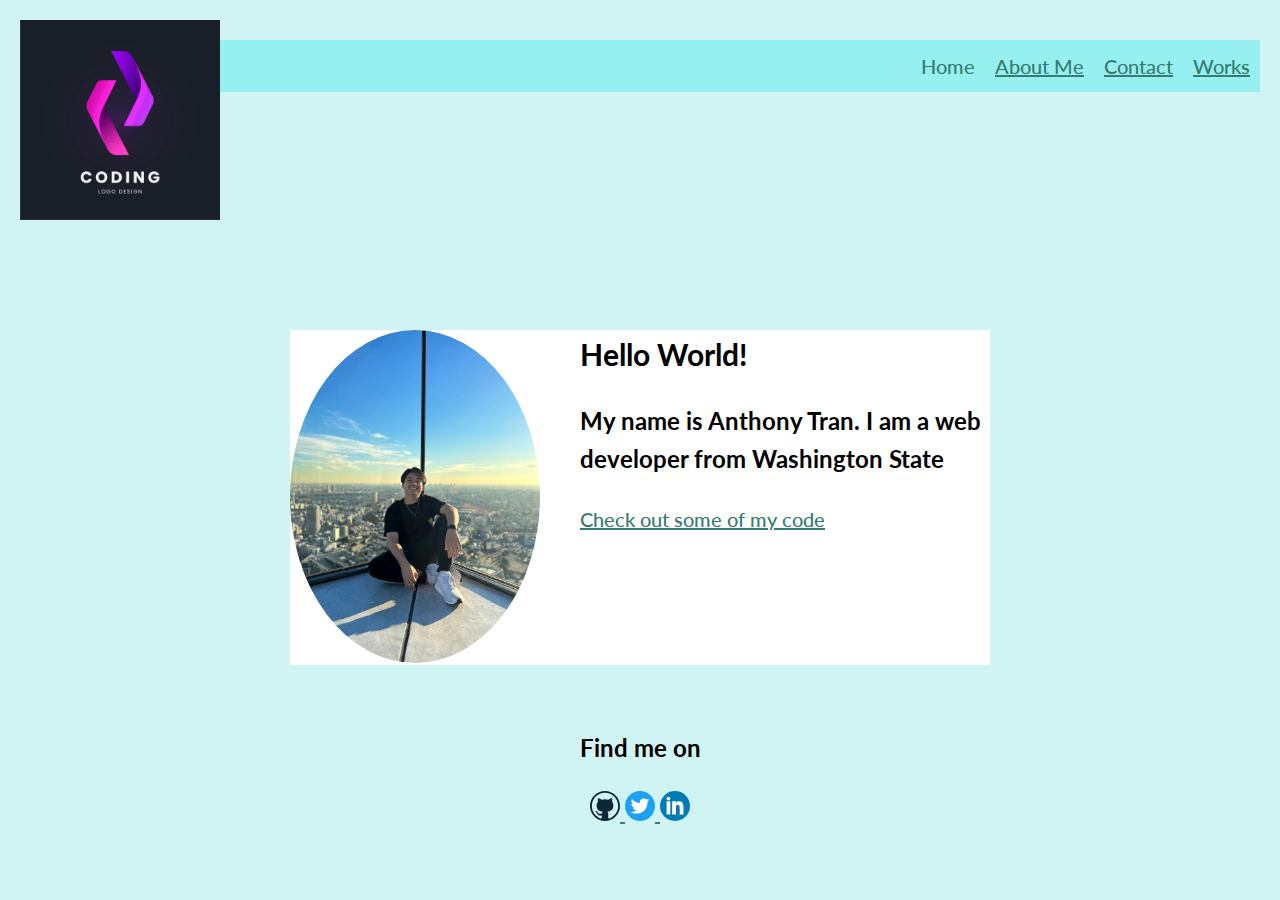
<file: index.html>
<!DOCTYPE html>
<html lang="en">
  <head>
    <meta charset="UTF-8" />
    <meta name="viewport" content="width=device-width, initial-scale=1.0" />
    <title>Anthony Tran - Home Page</title>
    <link rel="shortcut icon" href="./img/wikipedia.ico" type="image/x-icon" />
    <link rel="stylesheet" type="text/css" href="css/normalize.css" />

    <link rel="preconnect" href="https://fonts.googleapis.com" />
    <link rel="preconnect" href="https://fonts.gstatic.com" crossorigin />
    <link
      href="https://fonts.googleapis.com/css2?family=Lato:wght@400;700&display=swap"
      rel="stylesheet"
    />
    <meta name="viewport" content="width=device-width, initial-scale=1" />
    <link rel="stylesheet" type="text/css" href="css/styles.css" />
    <!-- <link rel="stylesheet" type="text/css" href="css/styles.production.css" /> -->
  </head>
  <body class="page_body">
    <header class="page-header">
      <!--Add your Logo here-->
      <img
        src="./img/portfolio-logo.jpg"
        alt="temp logo for header of web page"
        class="page-header__item"
      />
      <nav class="main-navigation page-header__item">
        <ul role="menubar" class="navigation-list">
          <li role="presentation">
            <a
              href="index.html"
              role="menuitem"
              class="navigation-list__item navigation-list__item--active"
              >Home</a
            >
          </li>
          <li role="presentation">
            <a href="about.html" role="menuitem" class="navigation-list__item"
              >About Me</a
            >
          </li>
          <li role="presentation">
            <a href="contact.html" role="menuitem" class="navigation-list__item"
              >Contact</a
            >
          </li>
          <li role="presentation">
            <a href="work.html" role="menuitem" class="navigation-list__item"
              >Works</a
            >
          </li>
        </ul>
      </nav>
    </header>

    <main>
      <div class="profile">
        <!--Add your Portrait image here-->
        <img
          src="./img/portrait.jpg"
          class="profile__portrait"
          alt="portrait for Anthony Tran"
        />
        <h1>Hello World!</h1>
        <p>
          <!-- Bio -->
          My name is Anthony Tran. I am a <span>web</span> developer from
          Washington State
        </p>
        <a href="#">Check out some of my code</a>
      </div>
      <!-- <script src="js/tota11y.min.js"></script> -->
    </main>

    <!-- Footer with links to social media-->
    <footer class="page-footer">
      <p>Find me on</p>
      <div class="social-media">
        <a href="https://github.com/AnthonyTran1" target="_blank">
          <!-- Github logo -->
          <img src="./img/github.svg" alt="Github" />
        </a>
        <a href="https://www.twitter.com/" target="_blank">
          <!-- Twitter logo -->
          <img src="./img/twitter.svg" alt="Twitter" />
        </a>
        <a href="https://www.linkedin.com/in/anthonytran2021/" target="_blank">
          <!-- LinkedIn logo -->
          <img src="./img/linkedin.svg" alt="LinkedIn" />
        </a>
      </div>
    </footer>
  </body>
</html>
</file>
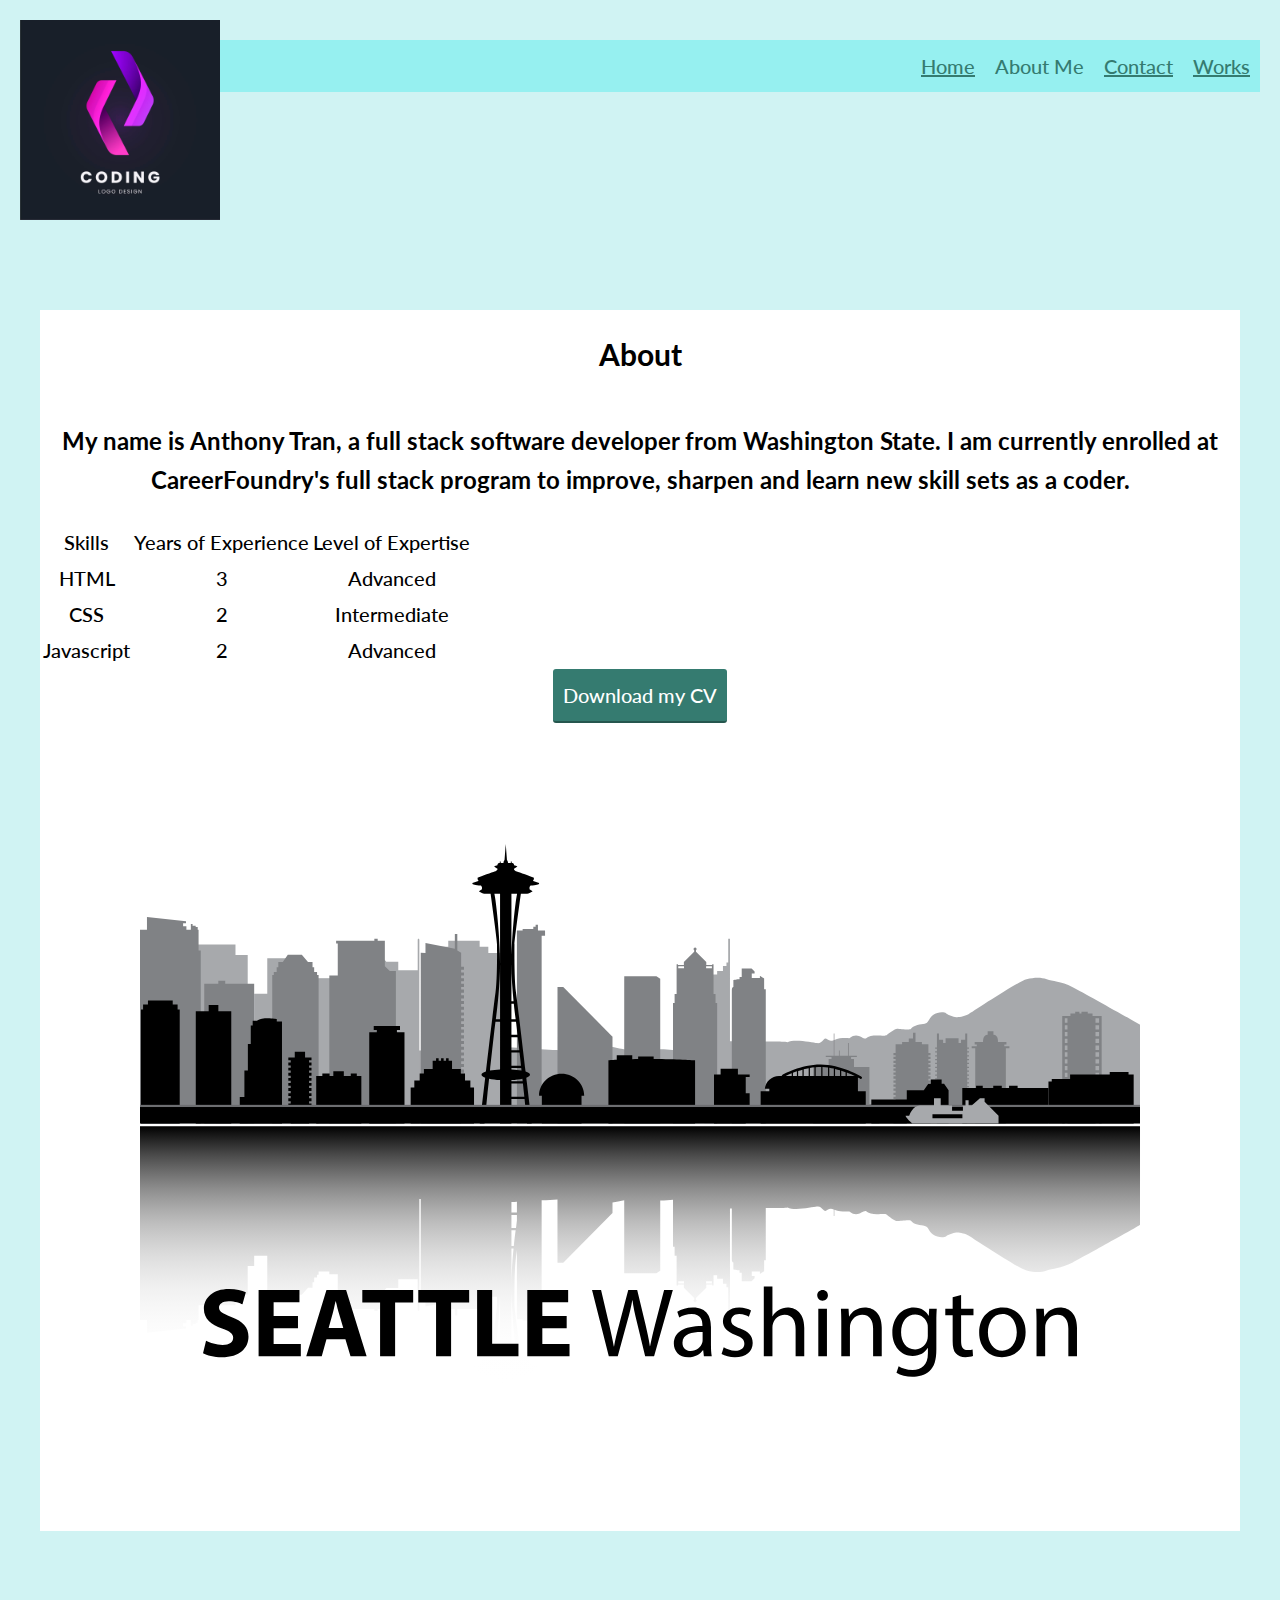
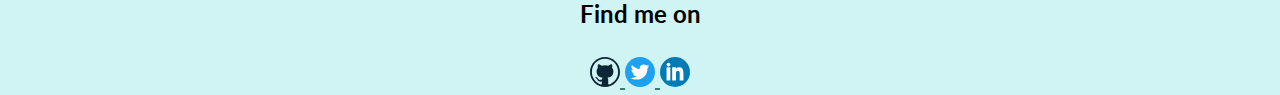
<file: about.html>
<!DOCTYPE html>
<html lang="en">
  <head>
    <meta charset="UTF-8" />
    <meta name="viewport" content="width=device-width, initial-scale=1.0" />
    <title>Anthony Tran - About Me</title>
    <link rel="shortcut icon" href="./img/wikipedia.ico" type="image/x-icon" />
    <link rel="stylesheet" type="text/css" href="css/normalize.css" />
    <link rel="preconnect" href="https://fonts.googleapis.com" />
    <link rel="preconnect" href="https://fonts.gstatic.com" crossorigin />
    <link
      href="https://fonts.googleapis.com/css2?family=Lato:wght@400;700&display=swap"
      rel="stylesheet"
    />
    <meta name="viewport" content="width=device-width, initial-scale=1" />
    <link rel="stylesheet" type="text/css" href="css/styles.css" />
    <!-- <link rel="stylesheet" type="text/css" href="css/styles.production.css" /> -->
  </head>
  <body class="page_body">
    <header class="page-header">
      <!--Add your Logo here-->
      <img
        src="./img/portfolio-logo.jpg"
        alt="temp logo for header of web page"
        class="page-header__item"
      />
      <nav class="main-navigation page-header__item">
        <ul role="menubar" class="navigation-list">
          <li role="presentation">
            <a href="index.html" role="menuitem" class="navigation-list__item"
              >Home</a
            >
          </li>
          <li role="presentation">
            <a
              href="about.html"
              role="menuitem"
              class="navigation-list__item navigation-list__item--active"
              >About Me</a
            >
          </li>
          <li role="presentation">
            <a href="contact.html" role="menuitem" class="navigation-list__item"
              >Contact</a
            >
          </li>
          <li role="presentation">
            <a href="work.html" role="menuitem" class="navigation-list__item"
              >Works</a
            >
          </li>
        </ul>
      </nav>
    </header>

    <main>
      <div class="about-page">
        <h1>About</h1>
        <p>
          My name is Anthony Tran, a full stack software developer from
          Washington State. I am currently enrolled at CareerFoundry's full
          stack program to improve, sharpen and learn new skill sets as a coder.
        </p>
        <div>
          <table>
            <thead>
              <tr>
                <td>Skills</td>
                <td>Years of Experience</td>
                <td>Level of Expertise</td>
              </tr>
            </thead>

            <tbody>
              <tr>
                <td>HTML</td>
                <td>3</td>
                <td>Advanced</td>
              </tr>

              <tr>
                <td>CSS</td>
                <td>2</td>
                <td>Intermediate</td>
              </tr>

              <tr>
                <td>Javascript</td>
                <td>2</td>
                <td>Advanced</td>
              </tr>
            </tbody>
          </table>
        </div>
        <div>
          <a href="#" class="button" download>Download my CV</a>
          <!-- svg located under this comment -->

          <!-- <?xml version="1.0" encoding="utf-8"?>  -->
          <!-- Generator: Adobe Illustrator 27.5.0, SVG Export Plug-In . SVG Version: 6.00 Build 0)  -->
          <svg
            version="1.1"
            id="Layer_1"
            xmlns="http://www.w3.org/2000/svg"
            xmlns:xlink="http://www.w3.org/1999/xlink"
            x="0px"
            y="0px"
            viewBox="0 300 1200 800"
            style="enable-background: new 0 0 500 500"
            xml:space="preserve"
          >
            <g>
              <lineargradient
                id="SVGID_1_"
                gradientUnits="userSpaceOnUse"
                x1="600"
                y1="964.9369"
                x2="600"
                y2="703.2198"
              >
                <stop offset="0" style="stop-color: #ffffff; stop-opacity: 0" />
                <stop
                  offset="0.1205"
                  style="stop-color: #fbfbfb; stop-opacity: 0.1205"
                />
                <stop
                  offset="0.2454"
                  style="stop-color: #eeeeee; stop-opacity: 0.2454"
                />
                <stop
                  offset="0.3724"
                  style="stop-color: #dadada; stop-opacity: 0.3724"
                />
                <stop
                  offset="0.5008"
                  style="stop-color: #bcbcbc; stop-opacity: 0.5008"
                />
                <stop
                  offset="0.6304"
                  style="stop-color: #979797; stop-opacity: 0.6304"
                />
                <stop
                  offset="0.761"
                  style="stop-color: #696969; stop-opacity: 0.761"
                />
                <stop
                  offset="0.8898"
                  style="stop-color: #343434; stop-opacity: 0.8898"
                />
                <stop offset="1" style="stop-color: #000000" />
              </lineargradient>
              <path
                style="fill: url(#SVGID_1_)"
                d="M1093.665,703.22h-31.994h-2.576h-3.606h-28.023h-2.653h-2.576h-13.767h-42.624h-7.305
		h-23.294h-8.026h-4.927h-25.363h-6.387h-2.164h-16.057h-5.542h-11.163h-2.164h-14.116h-8.015h-1.907h-3.286h-0.381h-52.544h-47.427
		h-5.116h-14.923H691.83h-1.86h-12.821h-3.143h-9.679h-9.251h-22.072h-12.778h-36.008h-11.719h-4.068h-26.904h-24.044h-15.725
		h-0.111h-9.938h-4.738h-10.051h-16.255h-16.15h-4.739h-5.746h-12.904h-33.873h-6.514h-1.394h-8.677h-6.185h-8.609h-26.626h-7.909
		h-5.352h-24.289h-2.379h-10.715h-2.39h-7.129h-3.574h-12.057h-2.708h-8.763h-1.624h-8.117h-4.977h-13.094h-6.463h-7.929h-8.516
		h-15.727h-11.282h-3.503h-4.972H139.72h-38.759H100v2.165v14.269v2.165v175.206h6.96v12.759l39.052-4.35v-2.03h-2.9v-3.093h3.287
		v-3.287h4.447v5.607h1.74v-1.74h3.093v-1.16h2.03v-2.707h0.87v-14.767h36.904V871.59h12.227v-28.567h6.463v-10.192h13.094v35.568
		h18.153l2.381,3.472h14.012l6.182-7.212h4.533v-5.357h1.649v-4.739h2.884v-2.885h1.545v-3.198h10.715v2.785h8.448v31.938h-1.649
		v2.679h38.223v2.163h3.348v-2.163h7.161v-19.138c1.194-1.082,1.605-1.845,1.605-1.845h11.809v-8.553h19.439v30.37
		c0,0.622,0.367,1.126,0.821,1.126s0.821-0.503,0.821-1.126v-30.37h0v-80.233c0.484,0.009,0.947,0.005,1.394-0.007v97.727
		l4.739-0.103v9.891l19.266-3.752h3.517v6.089h6.58v6.626h2.473v-6.626h22.343v-6.089h8.669v-6.089h8.729
		c-0.002,4.248-0.031,7.389-0.031,8.489c0,3.98-6.417,50.606-6.417,50.606s-1.207,0-4.921,0c-3.714,0-6.779,2.63-6.779,2.63
		l3.064,1.879v2.066c0,0-0.334,0.977-1.115,1.766c-5.664,0-8.45,1.334-8.45,1.71c0,0.376,0,0.657,0,0.657l5.896,1.973v1.174
		l-0.696,0.517v1.738c0,0,11.669,4.493,15.755,5.745c4.086,1.252,4.21,2.63,4.148,3.193c-1.796,0.939-3.374,2.379-3.374,2.379
		s2.693,1.127,3.25,1.127c0,2.348,2.414,2.16,2.414,2.16v1.351h0.882v-1.351c0,0,1.718,0,2.786,0c0,0.539,0.055,0.979,0.141,1.351
		h4.269c0.086-0.372,0.141-0.812,0.141-1.351c1.067,0,2.786,0,2.786,0v1.351h0.882v-1.351c0,0,2.414,0.188,2.414-2.16
		c0.557,0,3.25-1.127,3.25-1.127s-1.578-1.44-3.374-2.379c-0.062-0.564,0.062-1.941,4.148-3.193
		c4.086-1.252,15.755-5.745,15.755-5.745v-1.738l-0.696-0.517v-1.174l5.896-1.973c0,0,0-0.282,0-0.657c0-0.376-2.786-1.71-8.45-1.71
		c-0.781-0.789-1.114-1.766-1.114-1.766v-2.066l3.064-1.879c0,0-3.064-2.63-6.779-2.63c-3.714,0-4.922,0-4.922,0
		s-6.417-46.626-6.417-50.606c0-3.98-0.379-34.685,1.517-48.142c0.225-1.599,0.549-4.073,0.942-7.174v69.341h5.718v1.468h10.663
		v2.125h2.318v2.125h2.318v-4.25v-1.468h3.709h3.4v-5.254h-3.4V777.303c5.862-0.349,11.27-0.659,15.835-0.893v58.4v4.917h5.77
		l49.247-49.688v-10.455c3.62-0.766,7.64-1.58,11.719-2.293v73.062h32.209l3.799-2.505V777.49c4.475,0.037,8.942-0.417,12.778-0.853
		v47.03h1.605v8.995h2.007v29.831h1.338v-0.936h5.922v3.175l10.304,10.303v1.644l-0.976,0.975l1.873,1.873l1.873-1.873l-0.976-0.975
		v-1.644l10.304-10.303v-3.175h5.922v0.936h1.338V852.18h3.612v3.571h5.809v4.911h3.506v3.571h1.753v23.609h1.753v-23.609v-3.571
		v-4.911v-7.271v-63.046c0.622-0.001,1.243-0.002,1.86-0.005v46.776c0,0,0,2.782,0,4.327c0,1.545,0.464,3.091,1.545,3.091
		c0,3.091,0,6.954,0,6.954s3.709,0.773,6.182,0.773c0,0.773,0,2.318,0,2.318h2.164v8.5h9.839l3.039-3.039v-2.009h-2.833v-4.533
		h8.139v2.369l4.224-2.782v-10.818h1.648v-52.326c8.162,0.115,18.824,0.109,21.765-0.626c6.594,3.709,25.963-0.412,29.26-0.824
		c3.297-0.412,4.121,0.824,7.006,3.709c2.885,2.885,3.709-3.297,9.891-0.824c0.027,0.011,0.051,0.018,0.079,0.028v6.6h0.579v-6.391
		c5.781,2.179,9.448,1.823,15.003,1.823c8.242,6.594,12.775-0.824,16.484-0.412c5.357,5.357,18.545,1.648,20.605,3.297
		c2.06,1.648,8.242,6.594,10.715,6.594c2.473,0,11.951-1.649,13.6-0.412c3.297,4.533,9.891,4.533,14.012,5.357
		c4.121,0.824,3.709,5.357,8.242,8.654c4.533,3.297,11.127,3.297,13.188,1.648c2.061-1.648,7.006-3.297,9.89-3.709
		c2.885-0.412,9.479,1.237,12.363,2.885c2.885,1.649,49.865,32.969,58.107,35.029c8.242,2.061,14.424,2.061,20.193,0
		c5.769-2.061,13.6-1.648,25.963-7.933c12.363-6.285,67.28-37.399,67.28-37.399v-80.306v-2.165v-14.269v-2.165H1093.665z
		 M460.058,932.873h-5.686c1.487-6.114,4.702-34.556,5.502-59.094h0.184V932.873z M477.116,932.873h-5.686v-69.582v-37.9h2.131
		c-1.115,11.159-2.131,24.879-2.131,37.9C471.43,889.469,475.41,925.86,477.116,932.873z M473.803,823.014h-2.373v-15.66h4.234
		C475.164,811.096,474.478,816.544,473.803,823.014z M476.921,797.609c-0.302,2.614-0.522,4.451-0.626,5.179
		c-0.073,0.514-0.179,1.255-0.308,2.19h-4.557v-13.087h5.491V797.609z M476.921,789.515h-5.491v-10.398
		c1.819-0.106,3.651-0.215,5.491-0.324V789.515z M644.041,860.441h-5.797v-2.14h5.797V860.441z M671.91,860.441h-5.797v-2.14h5.797
		V860.441z"
              />
              <g>
                <path
                  class="expand"
                  style="fill: #a7a9ac"
                  d="M1100,700.452v-98.906c0,0-54.916-31.114-67.28-37.399c-12.363-6.285-20.193-5.873-25.963-7.933
			c-5.77-2.06-11.951-2.06-20.193,0c-8.242,2.06-55.222,33.381-58.107,35.029c-2.885,1.648-9.479,3.297-12.363,2.885
			c-2.885-0.412-7.83-2.061-9.891-3.709c-2.061-1.648-8.654-1.648-13.187,1.648c-4.533,3.297-4.121,7.83-8.242,8.654
			c-4.121,0.824-10.715,0.824-14.012,5.357c-1.648,1.236-11.127-0.412-13.6-0.412c-2.473,0-8.654,4.945-10.715,6.594
			c-2.06,1.648-15.248-2.061-20.605,3.297c-3.709,0.412-8.242-7.006-16.484-0.412c-5.77,0-9.479-0.412-15.66,2.061
			c-6.182,2.473-7.006-3.709-9.891-0.824c-2.885,2.885-3.709,4.121-7.006,3.709c-3.297-0.412-22.666-4.533-29.26-0.824
			c-4.945-1.236-31.732-0.412-31.732-0.412s-51.513-2.473-56.459,2.473c-4.945,4.945-12.363,5.048-16.484,6.233
			c-4.121,1.185-21.121-3.658-33.226,0c-12.106,3.657-47.032-6.233-50.998-6.233c-3.966,0-24.572,5.048-27.044,6.233
			c-2.473,1.185-86.543-5.409-100.554-4.585c-14.012,0.824-18.957,8.242-29.26,10.715c-10.303,2.473-8.654-6.491-22.666-6.13
			c-14.012,0.361-44.096,40.747-61.404,39.511c-17.309-1.236-28.435-12.363-40.799-7.418c-12.363,4.945-50.689,30.492-69.234,31.318
			c-18.545,0.826-32.144,9.481-32.144,9.481H1100z"
                />
                <polygon
                  style="fill: #a7a9ac"
                  points="448.327,523.804 439.658,523.804 439.658,517.715 408.263,517.715 408.263,523.804 
			399.594,523.804 399.594,529.893 387.255,529.893 387.255,700.452 460.667,700.452 460.667,529.893 448.327,529.893 		"
                />
                <rect
                  x="265.511"
                  y="555.192"
                  style="fill: #a7a9ac"
                  width="26.188"
                  height="145.26"
                />
                <polygon
                  style="fill: #a7a9ac"
                  points="227.266,570.84 214.172,570.84 214.172,700.452 227.266,700.452 240.36,700.452 
			253.454,700.452 253.454,535.273 227.266,535.273 		"
                />
                <path
                  style="fill: #a7a9ac"
                  d="M346.457,538.773h11.809v8.553h19.439v-30.37c0-0.622,0.367-1.126,0.821-1.126
			c0.454,0,0.821,0.504,0.821,1.126v30.37h0v153.126h-63.359V538.773c0,0,0-1.636,0-9.121
			C341.591,529.652,346.457,538.773,346.457,538.773z"
                />
                <polygon
                  style="fill: #a7a9ac"
                  points="688.217,515.83 688.217,539.439 686.464,539.439 686.464,543.01 682.958,543.01 
			682.958,547.92 677.149,547.92 677.149,551.492 667.899,551.492 664.328,555.192 664.328,700.452 689.97,700.452 689.97,555.192 
			689.97,547.92 689.97,543.01 689.97,539.439 689.97,515.83 		"
                />
                <polygon
                  style="fill: #a7a9ac"
                  points="195.482,532.081 195.482,521.413 155.781,521.413 155.781,532.081 155.781,700.452 
			207.71,700.452 207.71,532.081 		"
                />
                <polygon
                  style="fill: #808285"
                  points="829.416,681.003 829.416,644.027 813.974,644.027 813.974,636.012 811.089,636.012 
			811.089,634.104 816.86,634.104 816.86,632.714 808.747,632.714 808.747,619.982 807.987,619.982 807.987,632.714 
			799.678,632.714 799.678,627.392 798.918,627.392 798.918,632.714 794.356,632.714 794.356,610.578 793.777,610.578 
			793.777,632.714 785.762,632.714 785.762,634.104 791.532,634.104 791.532,636.012 788.647,636.012 788.647,644.027 
			773.205,644.027 773.205,700.452 826.13,700.452 829.416,700.452 839.338,700.452 839.338,681.003 		"
                />
                <polygon
                  class="cloud-front"
                  style="fill: #808285"
                  points="158.578,527.526 158.578,506.647 157.708,506.647 157.708,503.94 155.678,503.94 
			155.678,502.78 152.585,502.78 152.585,501.04 150.845,501.04 150.845,506.647 146.398,506.647 146.398,503.36 143.111,503.36 
			143.111,500.267 146.011,500.267 146.011,498.237 106.96,493.887 106.96,506.647 100,506.647 100,700.452 160.753,700.452 
			160.753,527.526 		"
                />
                <polygon
                  style="fill: #808285"
                  points="185.222,560.649 185.222,557.867 178.319,557.867 178.319,560.649 164.255,560.649 
			164.255,700.452 214.172,700.452 214.172,560.649 		"
                />
                <polygon
                  style="fill: #808285"
                  points="277.06,551.995 277.06,549.11 274.175,549.11 274.175,544.37 272.526,544.37 
			272.526,539.013 267.993,539.013 261.812,531.801 247.8,531.801 242.855,539.013 238.322,539.013 238.322,544.37 236.673,544.37 
			236.673,549.11 233.788,549.11 233.788,551.995 232.243,551.995 232.243,700.452 278.605,700.452 278.605,551.995 		"
                />
                <polygon
                  style="fill: #808285"
                  points="349.797,547.977 344.852,543.134 344.852,517.789 337.691,517.789 337.691,515.626 
			334.343,515.626 334.343,517.789 296.12,517.789 296.12,520.468 297.768,520.468 297.768,552.406 289.32,552.406 289.32,700.452 
			355.875,700.452 355.875,547.977 		"
                />
                <polygon
                  class="rotate"
                  style="fill: #808285"
                  points="517.483,568.863 517.483,563.946 523.253,563.946 572.499,613.633 572.499,700.452 
			517.483,700.452 		"
                />
                <polygon
                  style="fill: #808285"
                  points="584.219,553.319 616.428,553.319 620.227,555.825 620.227,700.452 584.219,700.452 		"
                />
                <path
                  style="fill: #808285"
                  d="M675.544,580.005v-8.995h-2.007V541.18H672.2v0.936h-5.922v-3.174l-10.303-10.303v-1.644
			l0.976-0.975l-1.873-1.873l-1.873,1.873l0.976,0.975v1.644l-10.304,10.303v3.174h-5.922v-0.936h-1.338v29.831h-2.007v8.995h-1.605
			v120.447h22.072h22.072V580.005H675.544z M644.041,545.371h-5.797v-2.14h5.797V545.371z M671.91,545.371h-5.797v-2.14h5.797
			V545.371z"
                />
                <path
                  style="fill: #808285"
                  d="M691.83,571.467c0,0,0-2.782,0-4.327c0-1.545,0.464-3.091,1.545-3.091c0-3.091,0-6.954,0-6.954
			s3.709-0.773,6.182-0.773c0-0.773,0-2.318,0-2.318h2.164v-8.5h9.839l3.039,3.039v2.009h-2.833v4.533h8.139v-2.37l4.224,2.782
			v10.818h1.648v134.137H691.83V571.467z"
                />
                <path
                  class="space-needle"
                  d="M817.918,668.308v-13.752c1.411,0.731,2.223,1.197,2.262,1.22c0.196,0.114,0.41,0.168,0.622,0.168
			c0.425,0,0.839-0.22,1.069-0.613c0.344-0.59,0.145-1.347-0.444-1.691c-0.845-0.493-20.916-12.072-40.803-12.072
			c-19.881,0-37.579,9.993-38.321,10.418c-0.398,0.228-0.603,0.645-0.604,1.073H739c-7.365,0-13.422,5.601-14.145,12.775h4.46v2.473
			h-4.533h-4.121v32.144h105.087v-32.144H817.918z M751.724,653.06L751.724,653.06l-6.144,0c1.419-0.708,3.521-1.698,6.144-2.768
			V653.06z M756.901,653.06L756.901,653.06l-3.941,0v0v-3.261c1.223-0.479,2.541-0.965,3.941-1.444V653.06z M762.464,653.06
			L762.464,653.06l-4.327,0v0v-5.118c1.377-0.449,2.822-0.885,4.327-1.294V653.06z M768.671,653.06L768.671,653.06l-4.971,0v0
			v-6.739c1.602-0.409,3.264-0.782,4.971-1.103V653.06z M774.441,653.06L774.441,653.06l-4.534,0v0v-8.066
			c1.483-0.253,2.998-0.461,4.534-0.62V653.06z M781.241,653.06L781.241,653.06l-5.563,0v0v-8.802
			c1.631-0.137,3.282-0.216,4.945-0.216c0.206,0,0.412,0.009,0.618,0.011V653.06z M788.041,653.06L788.041,653.06l-5.563,0v0v-8.982
			c1.858,0.07,3.719,0.243,5.563,0.494V653.06z M793.811,653.06L793.811,653.06l-4.534,0v0v-8.305
			c1.53,0.239,3.043,0.531,4.534,0.863V653.06z M800.018,653.06L800.018,653.06l-4.971,0v0v-7.159
			c1.7,0.408,3.362,0.864,4.971,1.352V653.06z M805.581,653.06L805.581,653.06l-4.327,0v0v-5.421
			c1.501,0.478,2.946,0.979,4.327,1.489V653.06z M806.818,653.06L806.818,653.06v-3.467c3.149,1.207,5.908,2.43,8.086,3.467H806.818
			z"
                />
                <path
                  class="space-needle"
                  style="fill: #808285"
                  d="M1060.718,592.892h-1.623h-6.568v-2.318h-4.791v-1.854h-6.259v1.854h-2.086v-1.854h-4.172v1.854
			h-4.791v2.318h-5.615h-2.576v2.473v4.327v2.473v4.327v2.473v4.327v2.473v4.327v2.473v4.327v2.473v4.327v2.473v4.327v2.473v4.327
			v2.473v4.327v2.473v4.327v2.473v4.327v2.473v4.327v2.473v4.327v2.473v4.327v2.473v4.327v2.473v3.091h2.576v-3.091h2.653v3.091
			h28.023v-3.091h3.606v3.091h2.576v-107.56H1060.718z M1055.489,681.289v-4.327h3.606v4.327H1055.489z M1059.095,683.762v4.327
			h-3.606v-4.327H1059.095z M1055.489,674.489v-4.327h3.606v4.327H1055.489z M1055.489,667.69v-4.327h3.606v4.327H1055.489z
			 M1055.489,660.89v-4.327h3.606v4.327H1055.489z M1055.489,654.09v-4.327h3.606v4.327H1055.489z M1055.489,647.29v-4.327h3.606
			v4.327H1055.489z M1055.489,640.491v-4.327h3.606v4.327H1055.489z M1055.489,633.691v-4.327h3.606v4.327H1055.489z
			 M1055.489,626.891v-4.327h3.606v4.327H1055.489z M1055.489,620.091v-4.327h3.606v4.327H1055.489z M1055.489,613.292v-4.327h3.606
			v4.327H1055.489z M1055.489,606.492v-4.327h3.606v4.327H1055.489z M1055.489,599.692v-4.327h3.606v4.327H1055.489z
			 M1024.813,595.365h2.653v4.327h-2.653V595.365z M1024.813,602.165h2.653v4.327h-2.653V602.165z M1024.813,608.964h2.653v4.327
			h-2.653V608.964z M1024.813,615.764h2.653v4.327h-2.653V615.764z M1024.813,622.564h2.653v4.327h-2.653V622.564z
			 M1024.813,629.364h2.653v4.327h-2.653V629.364z M1024.813,636.163h2.653v4.327h-2.653V636.163z M1024.813,642.963h2.653v4.327
			h-2.653V642.963z M1024.813,649.763h2.653v4.327h-2.653V649.763z M1024.813,656.563h2.653v4.327h-2.653V656.563z
			 M1024.813,663.362h2.653v4.327h-2.653V663.362z M1024.813,670.162h2.653v4.327h-2.653V670.162z M1024.813,676.962h2.653v4.327
			h-2.653V676.962z M1024.813,683.762h2.653v4.327h-2.653V683.762z M1024.813,694.889v-4.327h2.653v4.327H1024.813z
			 M1055.489,694.889v-4.327h3.606v4.327H1055.489z"
                />
                <path
                  style="fill: #808285"
                  d="M964.3,623.285v-1.854h2.112v-2.473h-8.448c0,0,0.618-7.212-4.533-7.212c0-2.679,0-3.503,0-3.503
			h-2.885h-2.884c0,0,0,0.824,0,3.503c-5.152,0-4.534,7.212-4.534,7.212h-8.448v2.473h2.112v1.854h-5.1v2.061h3.554v75.107h30.599
			v-75.107h3.554v-2.061H964.3z"
                />
                <polygon
                  style="fill: #808285"
                  points="928.998,625.655 928.998,624.418 927.221,624.418 927.221,620.091 927.221,610.51 
			925.212,610.51 925.212,616.794 921.039,616.794 921.039,620.091 918.567,620.091 918.567,615.3 905.585,615.3 905.585,620.091 
			903.113,620.091 903.113,616.794 898.94,616.794 898.94,610.51 896.931,610.51 896.931,620.091 896.931,624.418 895.154,624.418 
			895.154,625.655 896.931,625.655 896.931,628.282 895.154,628.282 895.154,629.518 896.931,629.518 896.931,632.145 
			895.154,632.145 895.154,633.382 896.931,633.382 896.931,636.009 895.154,636.009 895.154,637.245 896.931,637.245 
			896.931,639.872 895.154,639.872 895.154,641.109 896.931,641.109 896.931,643.736 895.154,643.736 895.154,644.972 
			896.931,644.972 896.931,647.599 895.154,647.599 895.154,648.836 896.931,648.836 896.931,651.463 895.154,651.463 
			895.154,652.699 896.931,652.699 896.931,655.326 895.154,655.326 895.154,656.563 896.931,656.563 896.931,659.19 
			895.154,659.19 895.154,660.426 896.931,660.426 896.931,663.053 895.154,663.053 895.154,664.29 896.931,664.29 896.931,666.917 
			895.154,666.917 895.154,668.153 896.931,668.153 896.931,670.78 895.154,670.78 895.154,672.017 896.931,672.017 
			896.931,674.644 895.154,674.644 895.154,675.88 896.931,675.88 896.931,678.508 895.154,678.508 895.154,679.744 
			896.931,679.744 896.931,682.371 895.154,682.371 895.154,683.607 896.931,683.607 896.931,686.234 895.154,686.234 
			895.154,687.471 896.931,687.471 896.931,690.098 895.154,690.098 895.154,691.334 896.931,691.334 896.931,693.961 
			895.154,693.961 895.154,695.198 896.931,695.198 896.931,697.825 895.154,697.825 895.154,699.061 896.931,699.061 
			896.931,700.452 927.221,700.452 927.221,699.061 928.998,699.061 928.998,697.825 927.221,697.825 927.221,695.198 
			928.998,695.198 928.998,693.961 927.221,693.961 927.221,691.334 928.998,691.334 928.998,690.098 927.221,690.098 
			927.221,687.471 928.998,687.471 928.998,686.234 927.221,686.234 927.221,683.607 928.998,683.607 928.998,682.371 
			927.221,682.371 927.221,679.744 928.998,679.744 928.998,678.508 927.221,678.508 927.221,675.88 928.998,675.88 
			928.998,674.644 927.221,674.644 927.221,672.017 928.998,672.017 928.998,670.78 927.221,670.78 927.221,668.153 
			928.998,668.153 928.998,666.917 927.221,666.917 927.221,664.29 928.998,664.29 928.998,663.053 927.221,663.053 
			927.221,660.426 928.998,660.426 928.998,659.19 927.221,659.19 927.221,656.563 928.998,656.563 928.998,655.326 
			927.221,655.326 927.221,652.699 928.998,652.699 928.998,651.463 927.221,651.463 927.221,648.836 928.998,648.836 
			928.998,647.599 927.221,647.599 927.221,644.972 928.998,644.972 928.998,643.736 927.221,643.736 927.221,641.109 
			928.998,641.109 928.998,639.872 927.221,639.872 927.221,637.245 928.998,637.245 928.998,636.009 927.221,636.009 
			927.221,633.382 928.998,633.382 928.998,632.145 927.221,632.145 927.221,629.518 928.998,629.518 928.998,628.282 
			927.221,628.282 927.221,625.655 		"
                />
                <polygon
                  style="fill: #808285"
                  points="890.544,632.145 890.544,629.879 888.38,629.879 888.38,621.224 881.889,621.224 
			881.889,618.958 875.502,618.958 875.502,615.558 875.502,609.789 873.029,609.789 873.029,615.558 868.805,615.558 
			868.805,618.958 862.108,618.958 862.108,621.224 855.617,621.224 855.617,629.879 853.454,629.879 853.454,632.145 
			855.617,632.145 855.617,633.794 853.454,633.794 853.454,636.06 855.617,636.06 855.617,637.709 853.454,637.709 
			853.454,639.975 855.617,639.975 855.617,641.624 853.454,641.624 853.454,643.89 855.617,643.89 855.617,645.539 
			853.454,645.539 853.454,647.805 855.617,647.805 855.617,649.454 853.454,649.454 853.454,651.72 855.617,651.72 
			855.617,653.369 853.454,653.369 853.454,655.635 855.617,655.635 855.617,657.438 853.454,657.438 853.454,659.705 
			855.617,659.705 855.617,661.508 853.454,661.508 853.454,663.774 855.617,663.774 855.617,665.577 853.454,665.577 
			853.454,667.844 855.617,667.844 855.617,669.647 853.454,669.647 853.454,671.914 855.617,671.914 855.617,673.716 
			853.454,673.716 853.454,675.983 855.617,675.983 855.617,677.786 853.454,677.786 853.454,680.053 855.617,680.053 
			855.617,681.855 853.454,681.855 853.454,684.122 855.617,684.122 855.617,685.925 853.454,685.925 853.454,688.192 
			855.617,688.192 855.617,689.995 853.454,689.995 853.454,692.261 855.617,692.261 855.617,694.064 853.454,694.064 
			853.454,696.331 855.617,696.331 855.617,698.185 853.454,698.185 853.454,700.452 855.617,700.452 888.38,700.452 
			890.544,700.452 890.544,698.185 888.38,698.185 888.38,696.331 890.544,696.331 890.544,694.064 888.38,694.064 888.38,692.261 
			890.544,692.261 890.544,689.995 888.38,689.995 888.38,688.192 890.544,688.192 890.544,685.925 888.38,685.925 888.38,684.122 
			890.544,684.122 890.544,681.855 888.38,681.855 888.38,680.053 890.544,680.053 890.544,677.786 888.38,677.786 888.38,675.983 
			890.544,675.983 890.544,673.716 888.38,673.716 888.38,671.914 890.544,671.914 890.544,669.647 888.38,669.647 888.38,667.844 
			890.544,667.844 890.544,665.577 888.38,665.577 888.38,663.774 890.544,663.774 890.544,661.508 888.38,661.508 888.38,659.705 
			890.544,659.705 890.544,657.438 888.38,657.438 888.38,655.635 890.544,655.635 890.544,653.369 888.38,653.369 888.38,651.72 
			890.544,651.72 890.544,649.454 888.38,649.454 888.38,647.805 890.544,647.805 890.544,645.539 888.38,645.539 888.38,643.89 
			890.544,643.89 890.544,641.624 888.38,641.624 888.38,639.975 890.544,639.975 890.544,637.709 888.38,637.709 888.38,636.06 
			890.544,636.06 890.544,633.794 888.38,633.794 888.38,632.145 		"
                />
                <polygon
                  style="fill: #808285"
                  points="423.961,546.788 423.961,543.697 421.128,543.697 421.128,529.84 417.315,527.47 
			417.315,511.089 414.843,511.089 414.843,525.77 385.48,520.052 385.48,529.943 380.741,529.84 380.741,700.452 421.128,700.452 
			421.128,695.455 423.961,695.455 423.961,692.365 421.128,692.365 421.128,689.737 423.961,689.737 423.961,686.647 
			421.128,686.647 421.128,684.019 423.961,684.019 423.961,680.929 421.128,680.929 421.128,678.302 423.961,678.302 
			423.961,675.211 421.128,675.211 421.128,672.583 423.961,672.583 423.961,669.493 421.128,669.493 421.128,666.865 
			423.961,666.865 423.961,663.775 421.128,663.775 421.128,661.148 423.961,661.148 423.961,658.057 421.128,658.057 
			421.128,655.43 423.961,655.43 423.961,652.339 421.128,652.339 421.128,649.711 423.961,649.711 423.961,646.621 
			421.128,646.621 421.128,643.994 423.961,643.994 423.961,640.903 421.128,640.903 421.128,638.276 423.961,638.276 
			423.961,635.185 421.128,635.185 421.128,632.557 423.961,632.557 423.961,629.467 421.128,629.467 421.128,626.839 
			423.961,626.839 423.961,623.749 421.128,623.749 421.128,621.122 423.961,621.122 423.961,618.031 421.128,618.031 
			421.128,615.404 423.961,615.404 423.961,612.313 421.128,612.313 421.128,609.686 423.961,609.686 423.961,606.595 
			421.128,606.595 421.128,603.968 423.961,603.968 423.961,600.877 421.128,600.877 421.128,598.25 423.961,598.25 
			423.961,595.159 421.128,595.159 421.128,592.532 423.961,592.532 423.961,589.441 421.128,589.441 421.128,586.814 
			423.961,586.814 423.961,583.723 421.128,583.723 421.128,581.096 423.961,581.096 423.961,578.005 421.128,578.005 
			421.128,575.378 423.961,575.378 423.961,572.287 421.128,572.287 421.128,569.66 423.961,569.66 423.961,566.569 
			421.128,566.569 421.128,563.942 423.961,563.942 423.961,560.851 421.128,560.851 421.128,558.224 423.961,558.224 
			423.961,555.133 421.128,555.133 421.128,552.506 423.961,552.506 423.961,549.415 421.128,549.415 421.128,546.788 		"
                />
                <polygon
                  style="fill: #808285"
                  points="505.047,507.38 501.648,507.38 497.939,507.38 497.939,505.912 497.939,501.662 
			495.621,501.662 495.621,503.787 493.302,503.787 493.302,505.912 482.639,505.912 482.639,507.38 476.921,507.38 
			476.921,700.452 501.648,700.452 501.648,512.634 505.047,512.634 		"
                />
                <polygon
                  class="space-needle"
                  points="271.507,637.348 271.507,634.515 269.085,634.515 265.067,634.515 265.067,628.745 254.764,628.745 
			254.764,634.515 250.746,634.515 248.326,634.515 248.326,637.348 250.746,637.348 250.746,639.615 248.326,639.615 
			248.326,642.448 250.746,642.448 250.746,644.715 248.326,644.715 248.326,647.548 250.746,647.548 250.746,649.815 
			248.326,649.815 248.326,652.648 250.746,652.648 250.746,654.914 248.326,654.914 248.326,657.748 250.746,657.748 
			250.746,660.014 248.326,660.014 248.326,662.848 250.746,662.848 250.746,665.114 248.326,665.114 248.326,667.947 
			250.746,667.947 250.746,670.214 248.326,670.214 248.326,673.047 250.746,673.047 250.746,675.314 248.326,675.314 
			248.326,678.147 250.746,678.147 250.746,680.414 248.326,680.414 248.326,683.247 250.746,683.247 250.746,685.513 
			248.326,685.513 248.326,688.347 250.746,688.347 250.746,690.613 248.326,690.613 248.326,693.447 250.746,693.447 
			250.746,695.713 248.326,695.713 248.326,698.546 250.746,698.546 250.746,700.452 269.085,700.452 269.085,698.546 
			271.507,698.546 271.507,695.713 269.085,695.713 269.085,693.447 271.507,693.447 271.507,690.613 269.085,690.613 
			269.085,688.347 271.507,688.347 271.507,685.513 269.085,685.513 269.085,683.247 271.507,683.247 271.507,680.414 
			269.085,680.414 269.085,678.147 271.507,678.147 271.507,675.314 269.085,675.314 269.085,673.047 271.507,673.047 
			271.507,670.214 269.085,670.214 269.085,667.947 271.507,667.947 271.507,665.114 269.085,665.114 269.085,662.848 
			271.507,662.848 271.507,660.014 269.085,660.014 269.085,657.748 271.507,657.748 271.507,654.914 269.085,654.914 
			269.085,652.648 271.507,652.648 271.507,649.815 269.085,649.815 269.085,647.548 271.507,647.548 271.507,644.715 
			269.085,644.715 269.085,642.448 271.507,642.448 271.507,639.615 269.085,639.615 269.085,637.348 		"
                />
                <polygon
                  points="316.807,653.06 316.807,650.613 310.78,650.613 310.78,653.06 303.826,653.06 303.826,648.166 293.317,648.166 
			293.317,653.06 289.608,653.06 289.608,650.613 282.345,650.613 282.345,653.06 276.215,653.06 276.215,700.452 321.34,700.452 
			321.34,653.06 		"
                />
                <polygon
                  points="356.912,609.17 356.912,606.904 360.003,606.904 360.003,603.092 333.731,603.092 333.731,606.904 
			336.822,606.904 336.822,609.17 329.249,609.17 329.249,700.452 364.485,700.452 364.485,609.17 		"
                />
                <polygon
                  points="430.374,664.599 430.374,657.593 425.017,657.593 425.017,650.587 420.793,650.587 420.793,646.054 
			412.035,646.054 412.035,637.812 408.635,637.812 408.635,635.133 406.06,635.133 406.06,637.812 403.639,637.812 
			403.639,635.133 401.063,635.133 401.063,637.812 398.642,637.812 398.642,635.133 396.066,635.133 396.066,637.812 
			392.667,637.812 392.667,646.054 383.909,646.054 383.909,650.587 379.685,650.587 379.685,657.593 374.328,657.593 
			374.328,664.599 370.67,664.599 370.67,700.452 434.031,700.452 434.031,664.599 		"
                />
                <path
                  d="M521.643,650.76c-12.461,0-22.563,9.83-22.563,21.957h2.678v27.736h39.769v-27.736h2.679
			C544.206,660.59,534.104,650.76,521.643,650.76z"
                />
                <polygon
                  points="709.654,653.884 709.654,651.449 705.739,651.449 697.909,651.449 697.909,645.848 680.601,645.848 
			680.601,651.449 674.006,651.449 674.006,653.884 674.006,670.373 674.006,685.443 674.006,700.452 705.739,700.452 
			705.739,685.443 709.654,685.443 709.654,670.373 705.739,670.373 705.739,653.884 		"
                />
                <polygon
                  points="137.6,586.513 137.6,581.538 132.717,581.538 132.717,577.558 107.963,577.558 107.963,581.538 103.08,581.538 
			103.08,586.513 100.961,586.513 100.961,700.452 139.72,700.452 139.72,586.513 		"
                />
                <path
                  d="M236.781,598.392v-2.277c0,0-13.875-2.704-19.849,1.708c-2.12,0-4.24,0-4.24,0v4.554h-1.927v18.662h-2.891v26.471h-3.469
			v26.471h-4.625v26.471h42.204v-26.471V647.51v-24.336v-2.135v-18.662v-3.985H236.781z"
                />
                <polygon
                  points="178.356,588.318 178.356,582.063 168.688,582.063 168.688,588.318 155.781,588.318 155.781,700.452 
			191.264,700.452 191.264,588.318 		"
                />
                <path
                  class="space-needle"
                  d="M493.184,458.12v-1.174l0.696-0.516v-1.738c0,0-11.669-4.493-15.755-5.745c-4.086-1.252-4.209-2.63-4.148-3.193
			c1.795-0.939,3.374-2.379,3.374-2.379s-2.692-1.127-3.25-1.127c0-2.348-2.414-2.16-2.414-2.16v-1.59h-0.882v1.59
			c0,0-1.718,0-2.786,0c0-1.708-0.508-2.502-1.044-2.871l-1.232-16.172l-1.232,16.172c-0.535,0.369-1.043,1.163-1.043,2.871
			c-1.067,0-2.786,0-2.786,0v-1.59h-0.883v1.59c0,0-2.414-0.188-2.414,2.16c-0.557,0-3.25,1.127-3.25,1.127s1.578,1.44,3.374,2.379
			c0.062,0.564-0.062,1.941-4.148,3.193c-4.086,1.252-15.755,5.745-15.755,5.745v1.738l0.696,0.516v1.174l-5.896,1.972
			c0,0,0,0.282,0,0.657c0,0.376,2.786,1.71,8.45,1.71c0.781,0.789,1.115,1.766,1.115,1.766v2.066l-3.064,1.879
			c0,0,3.064,2.63,6.779,2.63s4.921,0,4.921,0s6.417,46.626,6.417,50.606c0,3.98,0.379,34.685-1.516,48.142
			c-1.485,10.543-7.197,58.7-9.601,79.061c-2.784,0.887-4.425,1.968-4.425,3.136c0,1.065,1.364,2.057,3.713,2.897
			c-0.233,1.982-0.365,3.103-0.365,3.103l-5.054,42.709h4.739l3.032-30.641c0,0,0.631-5.832,1.532-14.107
			c3.027,0.643,6.79,1.113,10.977,1.339v43.409h5.686h5.686v-8.979h14.653l0.889,8.979h4.738l-5.054-42.709
			c0,0-0.131-1.121-0.365-3.103c2.35-0.839,3.714-1.832,3.714-2.897c0-1.168-1.641-2.249-4.425-3.136
			c-2.404-20.362-8.115-68.518-9.6-79.061c-1.896-13.457-1.517-44.162-1.517-48.142c0-3.98,6.417-50.606,6.417-50.606
			s1.208,0,4.922,0c3.715,0,6.779-2.63,6.779-2.63l-3.064-1.879v-2.066c0,0,0.333-0.977,1.114-1.766c5.664,0,8.45-1.334,8.45-1.71
			c0-0.375,0-0.657,0-0.657L493.184,458.12z M475.664,596.317h-4.234v-15.66h2.373C474.478,587.128,475.164,592.576,475.664,596.317
			z M476.295,600.883c0.169,1.183,0.643,5.269,1.277,10.897h-6.141v-13.087h4.557C476.116,599.628,476.221,600.369,476.295,600.883z
			 M471.43,629.62h8.123c0.478,4.338,0.966,8.793,1.436,13.087h-9.559V629.62z M471.43,627.244v-13.087h6.409
			c0.438,3.911,0.936,8.396,1.453,13.087H471.43z M454.372,470.799h5.686v69.582v55.936h-4.233
			c1.391-10.418,4.233-34.153,4.233-55.936C460.058,514.203,456.078,477.812,454.372,470.799z M449.964,647.607
			c2.064-18.906,4.77-43.509,5.23-46.723c0.073-0.514,0.179-1.255,0.309-2.19h4.556v47.753
			C456.269,646.651,452.827,647.055,449.964,647.607z M483.94,669.811l0.378,3.823H471.43v-13.087h11.504
			C483.544,666.162,483.94,669.811,483.94,669.811z M471.43,689.097V676.01h13.123l1.295,13.087H471.43z M482.676,658.17H471.43
			v-1.128c4.188-0.226,7.95-0.696,10.977-1.339C482.5,656.553,482.589,657.376,482.676,658.17z M471.43,646.446v-1.363h9.819
			c0.093,0.851,0.185,1.692,0.275,2.523C478.661,647.055,475.22,646.651,471.43,646.446z M471.43,540.381
			c0,13.021,1.016,26.742,2.131,37.9h-2.131V540.381v-69.582h5.686C475.41,477.812,471.43,514.203,471.43,540.381z"
                />
                <path
                  d="M613.652,635.93v-2.36h-15.51v2.51c-2.029,0.044-3.996,0.097-5.89,0.154v-4.039h-15.51v4.676
			c-5.19,0.271-8.311,0.494-8.311,0.494v63.086h86.646v-63.086C655.077,637.366,636.069,636.004,613.652,635.93z"
                />
                <polygon
                  points="1011.747,658.448 1011.747,656.087 1030.097,656.087 1030.097,651.613 1069.745,651.613 1069.745,648.879 
			1088.531,648.879 1088.531,651.613 1093.665,651.613 1093.665,656.087 1093.665,657.081 1093.665,658.448 1093.665,660.809 
			1093.665,700.452 1008.47,700.452 1008.47,658.448 		"
                />
                <polygon
                  points="977.62,665.098 977.62,662.872 970.605,662.872 969.084,662.872 969.084,665.098 961.783,665.098 
			961.783,662.872 954.768,662.872 953.247,662.872 953.247,665.098 942.758,665.098 942.758,662.872 937.265,662.872 
			936.074,662.872 936.074,665.098 922.294,665.098 922.294,700.452 1008.47,700.452 1008.47,665.098 		"
                />
                <polygon
                  points="901.639,660.872 901.639,656.394 890.755,656.394 890.755,660.872 888.315,660.872 883.812,667.228 
			866.781,667.228 866.781,676.568 831.323,676.568 831.323,700.452 866.781,700.452 866.781,700.265 908.582,700.265 
			908.582,667.228 904.078,660.872 		"
                />
                <g>
                  <rect
                    x="100"
                    y="681.852"
                    style="fill: #6d6e71"
                    width="1000"
                    height="16.434"
                  />
                  <rect x="100" y="684.018" width="1000" height="16.434" />
                </g>
                <path
                  class="cloud-back"
                  style="fill: #a7a9ac"
                  d="M944.602,678.768v-3.614h-4.646l-8.26,7.228h-3.098v-5.163H925.5v5.679h-2.582v4.905h-10.842
			v-5.421h-11.358v-7.228h-6.712v7.228c0,0-6.195,0-13.94,0s-10.842,10.326-10.842,10.326s0,0-3.614,0
			c0,2.065,6.712,7.744,6.712,7.744h86.218v-7.744L944.602,678.768z M922.402,695.289h-29.944v-4.13h29.944V695.289z"
                />
              </g>
              <g>
                <path
                  d="M166.055,917.792c4.028,2.062,10.214,4.125,16.598,4.125c6.875,0,10.507-2.849,10.507-7.169
			c0-4.125-3.142-6.481-11.096-9.33c-10.999-3.83-18.169-9.918-18.169-19.543c0-11.293,9.429-19.935,25.043-19.935
			c7.462,0,12.962,1.572,16.891,3.339l-3.339,12.079c-2.651-1.276-7.365-3.142-13.846-3.142s-9.624,2.946-9.624,6.383
			c0,4.223,3.731,6.088,12.275,9.329c11.686,4.322,17.186,10.41,17.186,19.74c0,11.097-8.544,20.525-26.711,20.525
			c-7.561,0-15.025-1.964-18.756-4.027L166.055,917.792z"
                />
                <path
                  d="M257.979,905.222h-24.355v15.713h27.204v12.275h-42.229v-66.19h40.854v12.276h-25.829v13.748h24.355V905.222z"
                />
                <path
                  d="M286.462,916.221l-4.714,16.99h-15.516l20.23-66.19h19.641l20.525,66.19h-16.105l-5.108-16.99H286.462z M303.254,905.025
			l-4.123-14.043c-1.179-3.928-2.358-8.838-3.339-12.766h-0.198c-0.981,3.928-1.962,8.936-3.043,12.766l-3.929,14.043H303.254z"
                />
                <path
                  d="M340.086,879.59h-17.775v-12.57h50.868v12.57h-18.068v53.62h-15.025V879.59z"
                />
                <path
                  d="M396.065,879.59h-17.775v-12.57h50.868v12.57H411.09v53.62h-15.025V879.59z"
                />
                <path
                  d="M437.116,867.02h15.025v53.62h26.319v12.57h-41.345V867.02z"
                />
                <path
                  d="M526.682,905.222h-24.355v15.713h27.204v12.275h-42.229v-66.19h40.854v12.276h-25.829v13.748h24.355V905.222z"
                />
                <path
                  d="M568.816,933.21l-16.792-66.19h9.035l7.856,33.488c1.964,8.25,3.731,16.499,4.91,22.882h0.196
			c1.08-6.58,3.143-14.436,5.401-22.98l8.839-33.39h8.936l8.054,33.587c1.866,7.856,3.634,15.713,4.616,22.685h0.196
			c1.375-7.267,3.24-14.633,5.304-22.882l8.74-33.39h8.74l-18.758,66.19h-8.936l-8.347-34.47
			c-2.063-8.445-3.438-14.926-4.321-21.605h-0.198c-1.177,6.58-2.651,13.062-5.106,21.605l-9.429,34.47H568.816z"
                />
                <path
                  d="M663.885,933.21l-0.686-5.99h-0.295c-2.651,3.732-7.759,7.07-14.535,7.07c-9.625,0-14.535-6.776-14.535-13.65
			c0-11.49,10.214-17.775,28.579-17.677v-0.981c0-3.929-1.08-10.999-10.804-10.999c-4.418,0-9.035,1.375-12.372,3.535l-1.965-5.696
			c3.927-2.553,9.625-4.223,15.615-4.223c14.535,0,18.07,9.918,18.07,19.444v17.775c0,4.125,0.196,8.152,0.785,11.392H663.885z
			 M662.609,908.954c-9.427-0.197-20.131,1.473-20.131,10.704c0,5.598,3.731,8.25,8.151,8.25c6.186,0,10.115-3.928,11.49-7.955
			c0.295-0.884,0.491-1.866,0.491-2.75V908.954z"
                />
                <path
                  d="M683.726,924.372c2.554,1.669,7.07,3.437,11.391,3.437c6.285,0,9.233-3.143,9.233-7.071c0-4.125-2.455-6.383-8.839-8.74
			c-8.544-3.044-12.57-7.758-12.57-13.453c0-7.66,6.186-13.945,16.4-13.945c4.811,0,9.035,1.375,11.686,2.946l-2.16,6.285
			c-1.866-1.178-5.304-2.75-9.721-2.75c-5.108,0-7.955,2.947-7.955,6.482c0,3.928,2.847,5.696,9.035,8.053
			c8.25,3.143,12.471,7.267,12.471,14.338c0,8.348-6.481,14.24-17.775,14.24c-5.205,0-10.016-1.277-13.356-3.24L683.726,924.372z"
                />
                <path
                  d="M723.796,863.485h8.641v29.658h0.196c1.375-2.455,3.535-4.615,6.188-6.088c2.552-1.473,5.597-2.455,8.837-2.455
			c6.384,0,16.598,3.928,16.598,20.328v28.283h-8.643V905.91c0-7.66-2.847-14.142-10.997-14.142c-5.599,0-10.018,3.929-11.589,8.642
			c-0.491,1.178-0.59,2.455-0.59,4.125v28.676h-8.641V863.485z"
                />
                <path
                  d="M787.929,872.324c0.097,2.946-2.063,5.303-5.5,5.303c-3.045,0-5.205-2.357-5.205-5.303c0-3.045,2.257-5.402,5.401-5.402
			C785.865,866.922,787.929,869.279,787.929,872.324z M778.304,933.21v-47.531h8.641v47.531H778.304z"
                />
                <path
                  d="M801.284,898.544c0-4.91-0.099-8.937-0.394-12.865h7.66l0.491,7.856h0.198c2.356-4.517,7.856-8.936,15.712-8.936
			c6.58,0,16.794,3.928,16.794,20.23v28.381h-8.643v-27.399c0-7.66-2.847-14.044-10.997-14.044c-5.698,0-10.115,4.027-11.589,8.839
			c-0.394,1.08-0.59,2.553-0.59,4.026v28.578h-8.641V898.544z"
                />
                <path
                  d="M896.742,885.679c-0.196,3.437-0.394,7.267-0.394,13.061v27.595c0,10.902-2.16,17.579-6.776,21.703
			c-4.615,4.322-11.294,5.697-17.284,5.697c-5.696,0-11.981-1.375-15.811-3.928l2.16-6.58c3.143,1.964,8.054,3.731,13.945,3.731
			c8.839,0,15.32-4.615,15.32-16.596v-5.303h-0.196c-2.651,4.419-7.759,7.954-15.124,7.954c-11.785,0-20.23-10.016-20.23-23.176
			c0-16.105,10.509-25.238,21.409-25.238c8.25,0,12.766,4.321,14.829,8.249h0.196l0.394-7.168H896.742z M887.806,904.437
			c0-1.474-0.099-2.75-0.493-3.929c-1.571-5.008-5.793-9.133-12.078-9.133c-8.249,0-14.143,6.973-14.143,17.972
			c0,9.329,4.714,17.088,14.044,17.088c5.304,0,10.115-3.339,11.981-8.839c0.491-1.473,0.688-3.143,0.688-4.615V904.437z"
                />
                <path
                  d="M921.101,872.029v13.65h12.372v6.58h-12.372v25.631c0,5.892,1.67,9.232,6.481,9.232c2.259,0,3.929-0.295,5.009-0.59
			l0.392,6.481c-1.67,0.688-4.321,1.179-7.66,1.179c-4.026,0-7.266-1.277-9.33-3.634c-2.455-2.553-3.338-6.776-3.338-12.373v-25.926
			h-7.365v-6.58h7.365v-11.392L921.101,872.029z"
                />
                <path
                  d="M985.623,909.052c0,17.578-12.177,25.238-23.667,25.238c-12.865,0-22.784-9.428-22.784-24.453
			c0-15.91,10.41-25.238,23.57-25.238C976.392,884.599,985.623,894.518,985.623,909.052z M947.912,909.543
			c0,10.41,5.99,18.267,14.438,18.267c8.248,0,14.436-7.759,14.436-18.462c0-8.053-4.028-18.267-14.24-18.267
			C952.332,891.08,947.912,900.508,947.912,909.543z"
                />
                <path
                  d="M996.527,898.544c0-4.91-0.099-8.937-0.394-12.865h7.66l0.491,7.856h0.198c2.356-4.517,7.856-8.936,15.712-8.936
			c6.58,0,16.794,3.928,16.794,20.23v28.381h-8.643v-27.399c0-7.66-2.847-14.044-10.997-14.044c-5.698,0-10.115,4.027-11.589,8.839
			c-0.394,1.08-0.59,2.553-0.59,4.026v28.578h-8.641V898.544z"
                />
              </g>
            </g>
          </svg>
          <!-- svg located above this comment -->
        </div>
      </div>

      <!-- <script src="js/tota11y.min.js"></script> -->
    </main>

    <footer class="page-footer">
      <p>Find me on</p>
      <div class="social-media">
        <a href="https://github.com/AnthonyTran1" target="_blank">
          <!-- Github logo -->
          <img src="./img/github.svg" alt="Github" />
        </a>
        <a href="https://www.twitter.com/" target="_blank">
          <!-- Twitter logo -->
          <img src="./img/twitter.svg" alt="Twitter" />
        </a>
        <a href="https://www.linkedin.com/in/anthonytran2021/" target="_blank">
          <!-- LinkedIn logo -->
          <img src="./img/linkedin.svg" alt="LinkedIn" />
        </a>
      </div>
    </footer>
  </body>
</html>
</file>
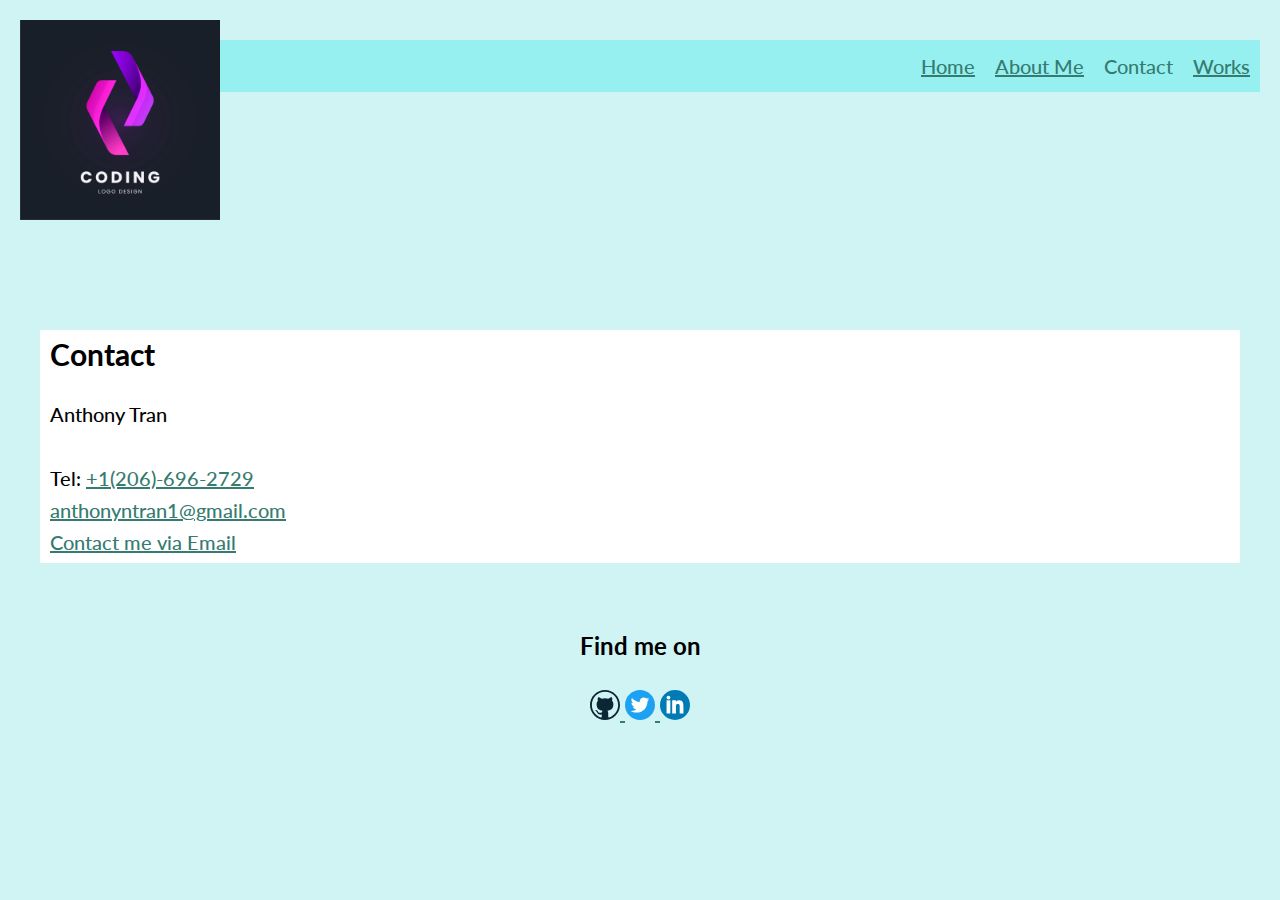
<file: contact.html>
<!DOCTYPE html>
<html lang="en">
  <head>
    <meta charset="UTF-8" />
    <meta name="viewport" content="width=device-width, initial-scale=1.0" />
    <title>Anthony Tran - Contact Me</title>
    <link rel="shortcut icon" href="./img/wikipedia.ico" type="image/x-icon" />
    <link rel="stylesheet" type="text/css" href="css/normalize.css" />

    <link rel="preconnect" href="https://fonts.googleapis.com" />
    <link rel="preconnect" href="https://fonts.gstatic.com" crossorigin />
    <link
      href="https://fonts.googleapis.com/css2?family=Lato:wght@400;700&display=swap"
      rel="stylesheet"
    />
    <meta name="viewport" content="width=device-width, initial-scale=1" />
    <link rel="stylesheet" type="text/css" href="css/styles.css" />
    <!-- <link rel="stylesheet" type="text/css" href="css/styles.production.css" /> -->
  </head>
  <body class="page_body">
    <header class="page-header">
      <!--Add your Logo here-->
      <img
        src="./img/portfolio-logo.jpg"
        alt="temp logo for header of web page"
        class="page-header__item"
      />
      <nav class="main-navigation page-header__item">
        <ul role="menubar" class="navigation-list">
          <li role="presentation">
            <a href="index.html" role="menuitem" class="navigation-list__item"
              >Home</a
            >
          </li>
          <li role="presentation">
            <a href="about.html" role="menuitem" class="navigation-list__item"
              >About Me</a
            >
          </li>
          <li role="presentation">
            <a
              href="contact.html"
              role="menuitem"
              class="navigation-list__item navigation-list__item--active"
              >Contact</a
            >
          </li>
          <li role="presentation">
            <a href="work.html" role="menuitem" class="navigation-list__item"
              >Works</a
            >
          </li>
        </ul>
      </nav>
    </header>

    <main>
      <div class="contacts">
        <h1>Contact</h1>
        <div>
          Anthony Tran<br />
          <br />
          Tel: <a href="tel:+1(206)-696-2729">+1(206)-696-2729</a><br />
          <a href="mailto:anthonyntran1@gmail.com">anthonyntran1@gmail.com</a
          ><br />
          <a href="mailto:anthonyntran1@gmail.com">Contact me via Email</a>
        </div>
      </div>

      <!-- <div>
        <form action="#" method="post" id="contact-form">
          <label class="standard-label" for="contact-email">E-mail: </label>
          <input type="email" id="contact-email" required />

          <label class="standard-label" for="contact-tel">Telephone: </label>
          <input
            type="tel"
            pattern="\d{3}[\-]\d{3}[\-]\d{4}"
            id="contact-tel"
          />

          <label class="standard-label" for="contact-msg">Message: </label>
          <textarea maxlength="240" id="contact-msg" required></textarea>
          <input type="submit" value="Send Message" />
        </form>
      </div> -->
      <!-- <script src="js/tota11y.min.js"></script> -->
    </main>

    <footer class="page-footer">
      <p>Find me on</p>
      <div class="social-media">
        <a href="https://github.com/AnthonyTran1" target="_blank">
          <!-- Github logo -->
          <img src="./img/github.svg" alt="Github" />
        </a>
        <a href="https://www.twitter.com/" target="_blank">
          <!-- Twitter logo -->
          <img src="./img/twitter.svg" alt="Twitter" />
        </a>
        <a href="https://www.linkedin.com/in/anthonytran2021/" target="_blank">
          <!-- LinkedIn logo -->
          <img src="./img/linkedin.svg" alt="LinkedIn" />
        </a>
      </div>
    </footer>
  </body>
</html>
</file>
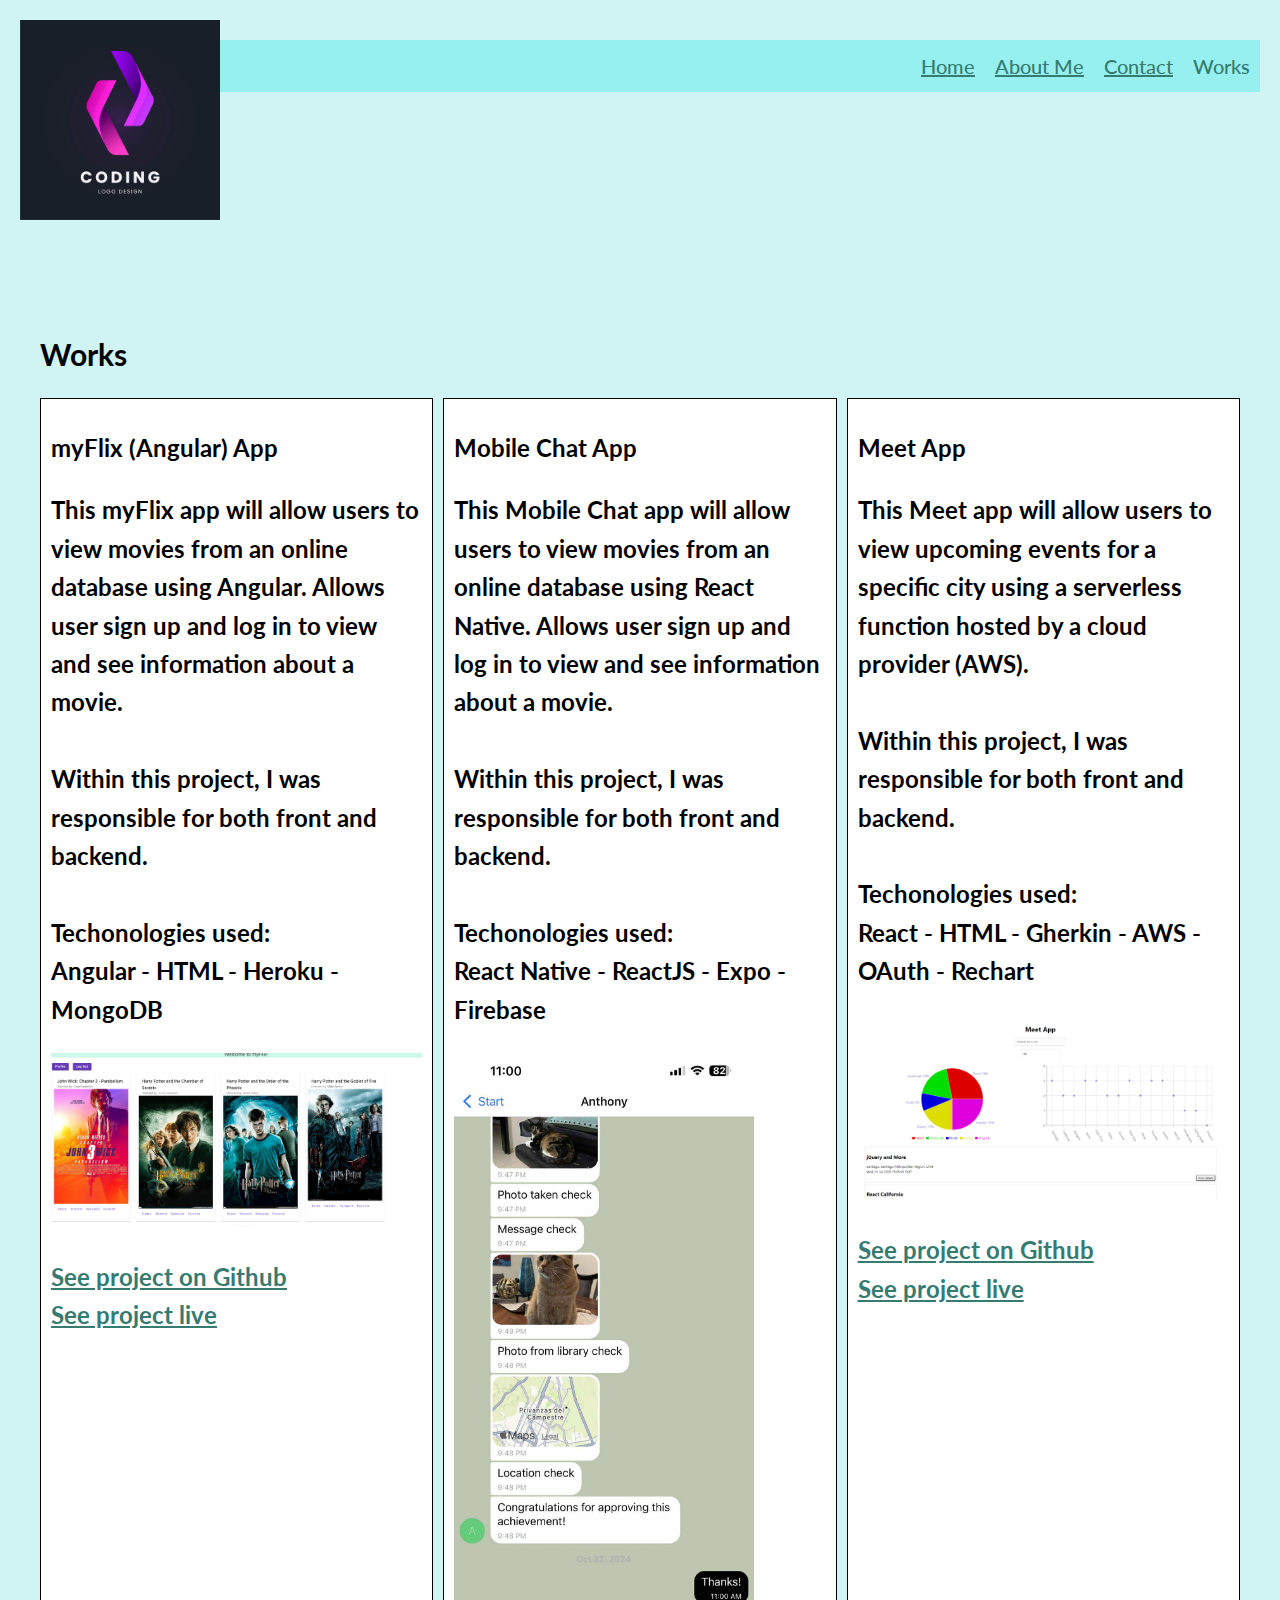
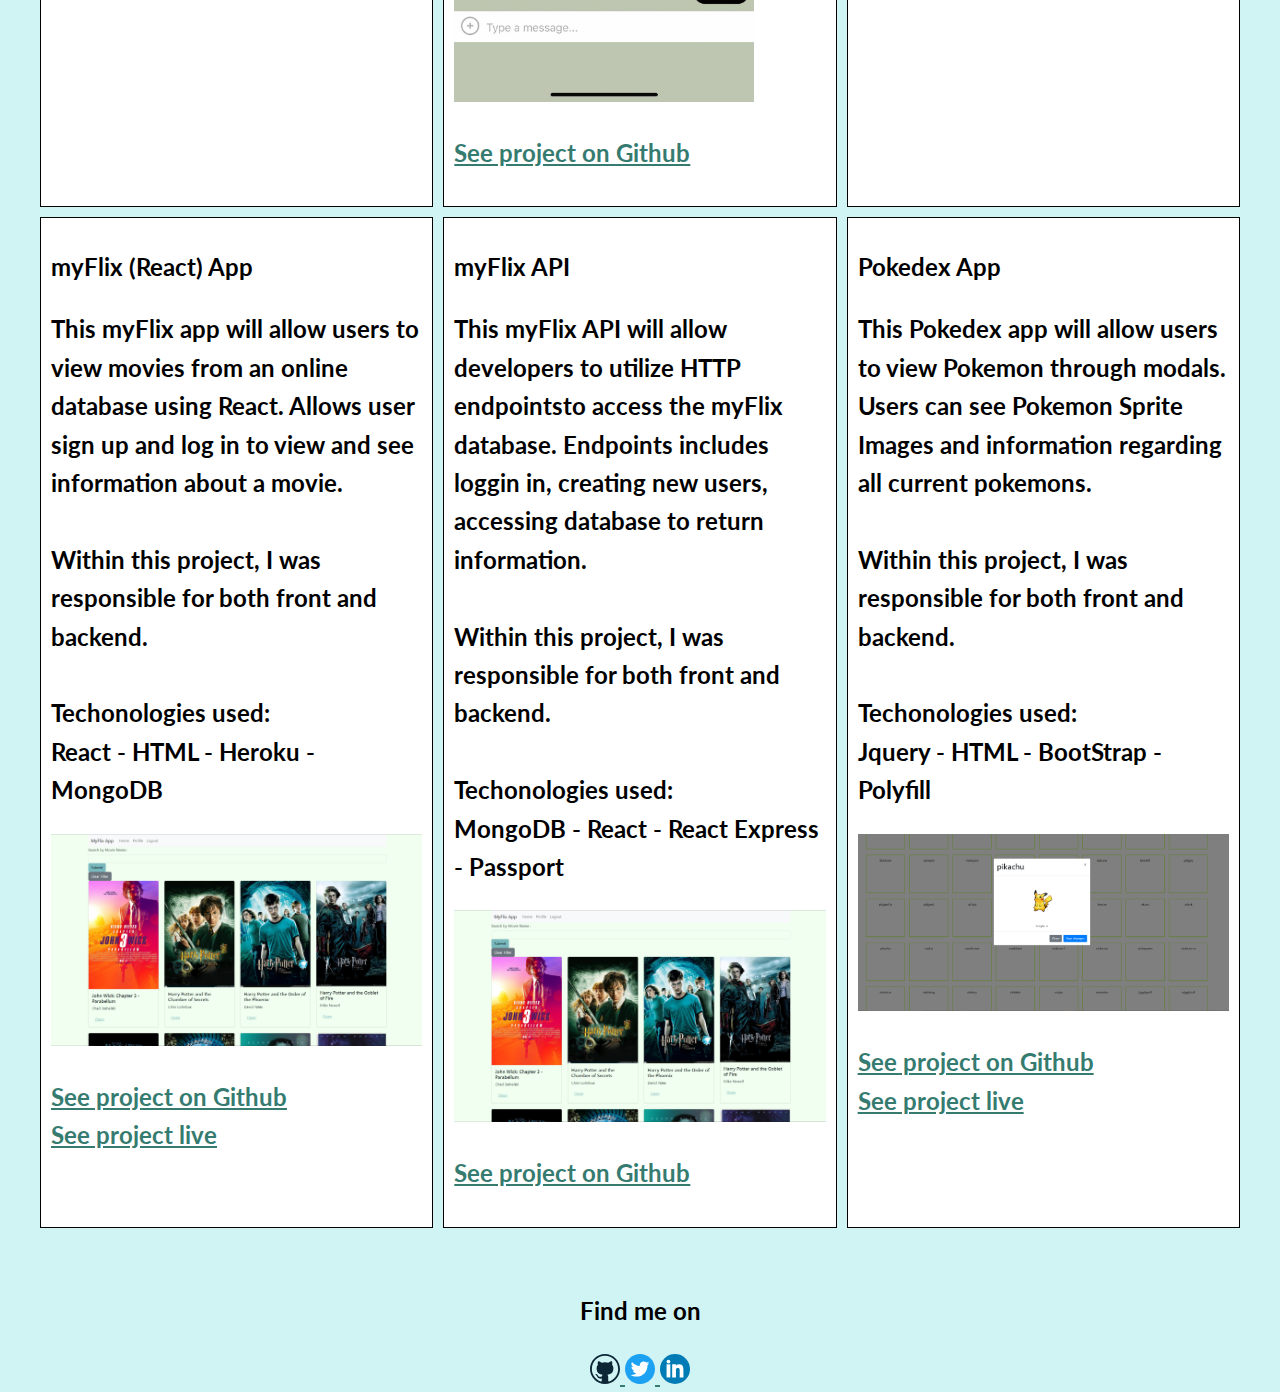
<file: work.html>
<!DOCTYPE html>
<html lang="en">
  <head>
    <meta charset="UTF-8" />
    <meta name="viewport" content="width=device-width, initial-scale=1.0" />
    <title>Anthony Tran - My Works</title>
    <link rel="shortcut icon" href="./img/wikipedia.ico" type="image/x-icon" />
    <link rel="stylesheet" type="text/css" href="css/normalize.css" />
    <link rel="preconnect" href="https://fonts.googleapis.com" />
    <link rel="preconnect" href="https://fonts.gstatic.com" crossorigin />
    <link
      href="https://fonts.googleapis.com/css2?family=Lato:wght@400;700&display=swap"
      rel="stylesheet"
    />
    <meta name="viewport" content="width=device-width, initial-scale=1" />
    <link rel="stylesheet" type="text/css" href="css/styles.css" />
    <!-- <link rel="stylesheet" type="text/css" href="css/styles.production.css" /> -->
  </head>
  <body class="page_body">
    <header class="page-header">
      <!--Add your Logo here-->
      <img
        src="./img/portfolio-logo.jpg"
        alt="temp logo for header of web page"
        class="page-header__item"
      />
      <nav class="main-navigation page-header__item">
        <ul role="menubar" class="navigation-list">
          <li role="presentation">
            <a href="index.html" role="menuitem" class="navigation-list__item"
              >Home</a
            >
          </li>
          <li role="presentation">
            <a href="about.html" role="menuitem" class="navigation-list__item"
              >About Me</a
            >
          </li>
          <li role="presentation">
            <a href="contact.html" role="menuitem" class="navigation-list__item"
              >Contact</a
            >
          </li>
          <li role="presentation">
            <a
              href="work.html"
              role="menuitem"
              class="navigation-list__item navigation-list__item--active"
              >Works</a
            >
          </li>
        </ul>
      </nav>
    </header>

    <main>
      <section>
        <h1>Works</h1>
        <div class="grid">
          <!-- Grid items will live here-->
          <div class="grid__item">
            <h2>myFlix (Angular) App</h2>
            <p>
              This myFlix app will allow users to view movies from an online
              database using Angular. Allows user sign up and log in to view and
              see information about a movie.
              <br /><br />
              Within this project, I was responsible for both front and backend.
              <br /><br />
              Techonologies used: <br />
              Angular - HTML - Heroku - MongoDB
            </p>
            <div>
              <img
                src="./img/myFlix-angular-app.PNG"
                alt="myFlix Angular App"
                width="100%;"
              />
            </div>
            <p>
              <a
                href="https://github.com/AnthonyTran1/myFlix-Angular-client"
                target="_blank"
                >See project on Github</a
              >
              <br />
              <a
                href="https://my-flix-angular-client-ten.vercel.app/"
                target="_blank"
                >See project live</a
              >
            </p>
          </div>
          <div class="grid__item">
            <h2>Mobile Chat App</h2>
            <p>
              This Mobile Chat app will allow users to view movies from an
              online database using React Native. Allows user sign up and log in
              to view and see information about a movie.
              <br /><br />
              Within this project, I was responsible for both front and backend.
              <br /><br />
              Techonologies used: <br />
              React Native - ReactJS - Expo - Firebase
            </p>
            <div>
              <img
                src="./img/mobile-chat-app.jpg"
                alt="Mobile Chat App"
                width="300px"
              />
            </div>
            <p>
              <a
                href="https://github.com/AnthonyTran1/mobile-chat-app"
                target="_blank"
                >See project on Github</a
              >
            </p>
          </div>
          <div class="grid__item">
            <h2>Meet App</h2>
            <p>
              This Meet app will allow users to view upcoming events for a
              specific city using a serverless function hosted by a cloud
              provider (AWS).
              <br /><br />
              Within this project, I was responsible for both front and backend.
              <br /><br />
              Techonologies used: <br />
              React - HTML - Gherkin - AWS - OAuth - Rechart
            </p>
            <div>
              <img src="./img/meet_app.PNG" alt="Meet App" width="100%;" />
            </div>
            <p>
              <a href="https://github.com/AnthonyTran1/meet" target="_blank"
                >See project on Github</a
              >
              <br />
              <a href="https://anthonytran1.github.io/meet/" target="_blank"
                >See project live</a
              >
            </p>
          </div>
          <div class="grid__item">
            <h2>myFlix (React) App</h2>
            <p>
              This myFlix app will allow users to view movies from an online
              database using React. Allows user sign up and log in to view and
              see information about a movie.
              <br /><br />
              Within this project, I was responsible for both front and backend.
              <br /><br />
              Techonologies used: <br />
              React - HTML - Heroku - MongoDB
            </p>
            <div>
              <img
                src="./img/myFlix-react-app.PNG"
                alt="myFlix React App"
                width="100%;"
              />
            </div>
            <p>
              <a
                href="https://github.com/AnthonyTran1/movie_client"
                target="_blank"
                >See project on Github</a
              >
              <br />
              <a href="https://myflix-ant.netlify.app/" target="_blank"
                >See project live</a
              >
            </p>
          </div>
          <div class="grid__item">
            <h2>myFlix API</h2>
            <p>
              This myFlix API will allow developers to utilize HTTP endpointsto
              access the myFlix database. Endpoints includes loggin in, creating
              new users, accessing database to return information.
              <br /><br />
              Within this project, I was responsible for both front and backend.
              <br /><br />
              Techonologies used: <br />
              MongoDB - React - React Express - Passport
            </p>
            <div>
              <img
                src="./img/myFlix-react-app.PNG"
                alt="myFlix API"
                width="100%;"
              />
            </div>
            <p>
              <a
                href="https://github.com/AnthonyTran1/movie_api"
                target="_blank"
                >See project on Github</a
              >
            </p>
          </div>
          <div class="grid__item">
            <h2>Pokedex App</h2>
            <p>
              This Pokedex app will allow users to view Pokemon through modals.
              Users can see Pokemon Sprite Images and information regarding all
              current pokemons.
              <br /><br />
              Within this project, I was responsible for both front and backend.
              <br /><br />
              Techonologies used: <br />
              Jquery - HTML - BootStrap - Polyfill
            </p>
            <div>
              <img
                src="./img/pokedex-app.PNG"
                alt="Pokemon App"
                width="100%;"
              />
            </div>
            <p>
              <a
                href="https://github.com/AnthonyTran1/pokedex-task"
                target="_blank"
                >See project on Github</a
              >
              <br />
              <a
                href="https://anthonytran1.github.io/pokedex-task/"
                target="_blank"
                >See project live</a
              >
            </p>
          </div>
        </div>
      </section>
      <!-- <script src="js/tota11y.min.js"></script> -->
    </main>

    <!-- Footer with links to social media-->
    <footer class="page-footer">
      <p>Find me on</p>
      <div class="social-media">
        <a href="https://github.com/AnthonyTran1" target="_blank">
          <!-- Github logo -->
          <img src="./img/github.svg" alt="Github" />
        </a>
        <a href="https://www.twitter.com/" target="_blank">
          <!-- Twitter logo -->
          <img src="./img/twitter.svg" alt="Twitter" />
        </a>
        <a href="https://www.linkedin.com/in/anthonytran2021/" target="_blank">
          <!-- LinkedIn logo -->
          <img src="./img/linkedin.svg" alt="LinkedIn" />
        </a>
      </div>
    </footer>
  </body>
</html>
</file>
<file: css/styles.css>
/*
Colors used

Text Color (Dark Gray): #2b2b2b;
Primary Color (Purple): #357b70;
Secondary Color (Orange): #e0b354;
 */

:root {
  --primary-color: #357b70;
  --secondary-color: #e0b354;
  --dark-grey: #2b2b2b;
  --visted-color: #05676e;
  --active-color: #9c4848;
  --seattle-color_1: #000;
  --seattle-color_2: #1b46d4;
  --seattle-color_3: #5cf136;
  --grid-color: lightgray;
  --body-font-weight: 500;
  --body-font-size: 20px;
  --body-font-family: "lato", sans-serif;
  --h1-font-size: 30px;
  --h1-font-weight: 700;
  --h2-font-size: 24px;
  --h3-font-weight: 18px;
  --button-secondary-color: #2b2b2b;
  --p-font-size: 24px;
  --grid-item-p-weight: 300;
  --h1-max-700-font-size: 20px;
}

main {
  padding: 20px;
  margin: 20px;
}

body {
  font-family: var(--body-font-family);
  font-weight: var(--body-font-weight);
  font-size: var(--body-font-size);

  /* Sets the font size to 16px */

  line-height: 1.6;

  /* Sets the line-height to 1.6px */
}

h1 {
  font-size: var(--h1-font-size);
  font-weight: var(--h1-font-weight);
}

h2 {
  font-size: var(--h2-font-size);
  font-weight: var(--h1-font-weight);
}

h3 {
  font-size: var(--h3-font-weight);
  font-weight: var(--h1-font-weight);
}

a {
  color: var(--primary-color);
}

a:visited {
  /* visited link */
  color: var(--visted-color);
}

a:hover,
a:focus {
  /* No underlining when hovering over a link */
  text-decoration: none;
}

a:active {
  /* selected link */
  color: var(--active-color);
}

input,
textarea,
select,
button {
  font-family: system-ui;
}

button,
.button {
  /* overwrites browser defaults and resets the border */
  border: none;

  /* takes the font from the outer container */
  display: inline-block;
  font-family: inherit;

  /* styles the background color, font color, and text decoration (underline, etc.) of the button */
  background-color: var(--primary-color);
  color: white;
  text-decoration: none;

  /* dds spacing to the button (this will be discussed more in-depth later) */
  padding: 10px;
  border-radius: 3px;

  /* gives the button a bottom border with a width of 2px, a type of solid, and a color in RGBA format */
  border-bottom: 2px solid rgba(0, 0, 0, 0.3);
  transition: opacity 0.2s;
}

button:hover,
button:focus,
.button:hover,
.button:focus {
  /* lets the mouse appear as a hand when hovering over the button */
  cursor: pointer;

  /* reduces the opacity of the button to 80% */
  opacity: 0.8;
}

button:hover,
button:focus {
  /* lets the mouse appear as a hand when hovering over the button */
  cursor: pointer;

  /* reduces the opacity of the button to 80% */
  opacity: 0.8;
}

.navigation-list__item--active {
  text-decoration: none;
}

.navigation-list {
  list-style-type: none;
  background-color: rgb(150, 240, 240);
  padding: 10px;
}

.navigation-list li {
  display: inline-block;
  margin-left: 15px;
}

p {
  font-size: var(--p-font-size);
  font-weight: var(--h1-font-weight);
}

.profile__portrait {
  float: left;
  width: 250px;
  margin-right: 40px;
  border-radius: 50%;
}

.page-footer {
  clear: both;
  display: flex;
  text-align: center;
  flex-direction: column;
}

.profile {
  max-width: 700px;
  margin: 0 auto;
  background-color: white;
  padding-bottom: 130px;
}

* {
  box-sizing: border-box;
}

.page-header {
  display: flex;
  width: 100%;
  padding: 20px 20px 50px;
}

.page-header__item {
  flex: 0 1 200px;
  width: 100px;
}

.page-header__item:last-child {
  flex-grow: 1;
  text-align: right;
}

.about-page {
  display: flex;
  text-align: center;
  flex-direction: column;
  background-color: white;
}

.space-needle {
  animation: 4s color-change infinite alternate linear;
}

@keyframes color-change {
  0% {
    fill: var(--seattle-color_1);
  }

  50% {
    fill: var(--seattle-color_2);
  }

  100% {
    fill: var(--seattle-color_3);
  }
}

@keyframes cloud-move {
  from {
    transform: translate(0, 0);
  }

  to {
    transform: translate(200px, 0);
  }
}

.cloud-front {
  animation: 30s cloud-move infinite alternate linear;
}

@keyframes rotate-360 {
  from {
    transform: rotate(0deg);
  }

  to {
    transform: rotate(-15deg);
  }
}

.rotate {
  animation: 5s rotate-360 infinite alternate linear;
}

@keyframes cloud-move-reverse {
  from {
    transform: translate(200px, 0%);
  }

  to {
    transform: translate(0, 0);
  }
}

.cloud-back {
  animation: 34s cloud-move-reverse infinite alternate linear;
}

@keyframes expand-big {
  from {
    transform: scale(0, 1);
  }

  to {
    transform: scale(1, 1);
  }
}

.expand {
  animation: 20s expand-big infinite alternate linear;
}

.grid {
  display: flex;
  flex-wrap: wrap;
  flex-direction: row;
  gap: 10px;
}

.grid__item {
  flex: 1;
  min-width: 30%;
  border: 1px solid black;
  padding: 10px;
  background-color: white;
}
@media all and (max-width: 650px) {
  .grid__item {
    min-width: 100%;
  }
}

.page_body {
  background-color: rgb(208, 243, 243);
}

.contacts {
  padding-left: 10px;
  padding-bottom: 5px;
  background-color: white;
}
</file>
<file: css/styles.production.css>
/*
* Prefixed by https://autoprefixer.github.io
* PostCSS: v8.4.14,
* Autoprefixer: v10.4.7
* Browsers: last 4 version
*/

/*
Colors used

Text Color (Dark Gray): #2b2b2b;
Primary Color (Purple): #357b70;
Secondary Color (Orange): #e0b354;
 */

main {
  padding: 20px;
  margin: 20px;
}

body {
  font-family: "lato", sans-serif;
  font-weight: 500;
  font-size: 20px;

  /* Sets the font size to 16px */
  line-height: 1.6;

  /* Sets the line-height to 1.6px */
}

h1 {
  font-size: 30px;
  font-weight: 700;
}

h2 {
  font-size: 24px;
  font-weight: 700;
}

h3 {
  font-size: 18px;
  font-weight: 700;
}

a {
  color: #357b70;
}

a:visited {
  /* visited link */
  color: #05676e;
}

a:hover,
a:focus {
  /* No underlining when hovering over a link */
  text-decoration: none;
}

a:active {
  /* selected link */
  color: #9c4848;
}

input,
textarea,
select,
button {
  font-family: system-ui;
}

button {
  /* overwrites browser defaults and resets the border */
  border: none;

  /* takes the font from the outer container */
  display: inline-block;
  font-family: inherit;

  /* styles the background color, font color, and text decoration (underline, etc.) of the button */
  background-color: #357b70;
  color: white;
  text-decoration: none;

  /* adds spacing to the button (this will be discussed more in-depth later) */
  padding: 10px;
  border-radius: 3px;

  /* gives the button a bottom border with a width of 2px, a type of solid, and a color in RGBA format */
  border-bottom: 2px solid rgba(0, 0, 0, 0.3);
  -webkit-transition: opacity 0.2s;
  -o-transition: opacity 0.2s;
  transition: opacity 0.2s;
}

.button {
  /* overwrites browser defaults and resets the border */
  border: none;

  /* takes the font from the outer container */
  display: inline-block;
  font-family: inherit;

  /* styles the background color, font color, and text decoration (underline, etc.) of the button */
  background-color: #357b70;
  color: white;
  text-decoration: none;

  /* adds spacing to the button (this will be discussed more in-depth later) */
  padding: 10px;
  border-radius: 3px;

  /* gives the button a bottom border with a width of 2px, a type of solid, and a color in RGBA format */
  border-bottom: 2px solid rgba(0, 0, 0, 0.3);
  -webkit-transition: opacity 0.2s;
  -o-transition: opacity 0.2s;
  transition: opacity 0.2s;
}

button:hover,
button:focus,
.button:hover,
.button:focus {
  /* lets the mouse appear as a hand when hovering over the button */
  cursor: pointer;

  /* reduces the opacity of the button to 80% */
  opacity: 0.8;
}

button:hover,
button:focus {
  /* lets the mouse appear as a hand when hovering over the button */
  cursor: pointer;

  /* reduces the opacity of the button to 80% */
  opacity: 0.8;
}

.navigation-list__item--active {
  text-decoration: none;
}

.navigation-list {
  list-style-type: none;
}

.navigation-list li {
  display: inline-block;
  margin-left: 15px;
}

p {
  font-size: 24px;
  font-weight: 700;
}

.profile__portrait {
  float: left;
  width: 250px;
  margin-right: 40px;
  border-radius: 50%;
}

.page-footer {
  clear: both;
  display: -webkit-box;
  display: -ms-flexbox;
  display: flex;
  text-align: center;
  -webkit-box-orient: vertical;
  -webkit-box-direction: normal;
  -ms-flex-direction: column;
  flex-direction: column;
}

.profile {
  max-width: 700px;
  margin: 0 auto;
}

* {
  -webkit-box-sizing: border-box;
  box-sizing: border-box;
}

.page-header {
  display: -webkit-box;
  display: -ms-flexbox;
  display: flex;
  width: 100%;
  padding: 20px 20px 50px;
}

.page-header__item {
  -webkit-box-flex: 0;
  -ms-flex: 0 1 200px;
  flex: 0 1 200px;
  width: 100px;
}

.page-header__item:last-child {
  -webkit-box-flex: 1;
  -ms-flex-positive: 1;
  flex-grow: 1;
  text-align: right;
}

.about-page {
  display: -webkit-box;
  display: -ms-flexbox;
  display: flex;
  text-align: center;
  -webkit-box-orient: vertical;
  -webkit-box-direction: normal;
  -ms-flex-direction: column;
  flex-direction: column;
}

.grid {
  display: -ms-grid;
  display: grid;
  -ms-grid-columns: 1fr 20px 1fr 20px 1fr;
  grid-template-columns: 1fr 1fr 1fr;
  grid-gap: 20px;
}

.grid__item {
  background-color: lightgray;
  padding: 10px;
}

.grid__item p {
  font-weight: 300;
}

/*
.grid__item:last-child {
  grid-column-start: 3;
  grid-column-end: 3;
  grid-row-start: 1;
  grid-row-end: 3;
}
*/

.space-needle {
  -webkit-animation: 4s color-change infinite alternate linear;
  animation: 4s color-change infinite alternate linear;
}

@-webkit-keyframes color-change {
  0% {
    fill: #000;
  }

  50% {
    fill: #1b46d4;
  }

  100% {
    fill: #5cf136;
  }
}

@keyframes color-change {
  0% {
    fill: #000;
  }

  50% {
    fill: #1b46d4;
  }

  100% {
    fill: #5cf136;
  }
}

@-webkit-keyframes cloud-move {
  from {
    -webkit-transform: translate(0, 0);
    transform: translate(0, 0);
  }

  to {
    -webkit-transform: translate(200px, 0);
    transform: translate(200px, 0);
  }
}

@keyframes cloud-move {
  from {
    -webkit-transform: translate(0, 0);
    transform: translate(0, 0);
  }

  to {
    -webkit-transform: translate(200px, 0);
    transform: translate(200px, 0);
  }
}

.cloud-front {
  -webkit-animation: 30s cloud-move infinite alternate linear;
  animation: 30s cloud-move infinite alternate linear;
}

@-webkit-keyframes rotate-360 {
  from {
    -webkit-transform: rotate(0deg);
    transform: rotate(0deg);
  }

  to {
    -webkit-transform: rotate(-15deg);
    transform: rotate(-15deg);
  }
}

@keyframes rotate-360 {
  from {
    -webkit-transform: rotate(0deg);
    transform: rotate(0deg);
  }

  to {
    -webkit-transform: rotate(-15deg);
    transform: rotate(-15deg);
  }
}

.rotate {
  -webkit-animation: 5s rotate-360 infinite alternate linear;
  animation: 5s rotate-360 infinite alternate linear;
}

@-webkit-keyframes cloud-move-reverse {
  from {
    -webkit-transform: translate(200px, 0%);
    transform: translate(200px, 0%);
  }

  to {
    -webkit-transform: translate(0, 0);
    transform: translate(0, 0);
  }
}

@keyframes cloud-move-reverse {
  from {
    -webkit-transform: translate(200px, 0%);
    transform: translate(200px, 0%);
  }

  to {
    -webkit-transform: translate(0, 0);
    transform: translate(0, 0);
  }
}

.cloud-back {
  -webkit-animation: 34s cloud-move-reverse infinite alternate linear;
  animation: 34s cloud-move-reverse infinite alternate linear;
}

@-webkit-keyframes expand-big {
  from {
    -webkit-transform: scale(0, 1);
    transform: scale(0, 1);
  }

  to {
    -webkit-transform: scale(1, 1);
    transform: scale(1, 1);
  }
}

@keyframes expand-big {
  from {
    -webkit-transform: scale(0, 1);
    transform: scale(0, 1);
  }

  to {
    -webkit-transform: scale(1, 1);
    transform: scale(1, 1);
  }
}

.expand {
  -webkit-animation: 20s expand-big infinite alternate linear;
  animation: 20s expand-big infinite alternate linear;
}

@media all and (max-width: 500px) {
  .grid {
    -ms-grid-columns: 1fr;
    grid-template-columns: 1fr;
  }
}

@media all and (min-width: 500px) and (max-width: 750px) {
  .grid {
    -ms-grid-columns: 1fr 20px 1fr;
    grid-template-columns: 1fr 1fr;
  }
}

@media all and (max-width: 750px) {
  .grid {
    grid-gap: 10px;
  }

  .grid__item:last-child {
    grid-column: auto / auto;
    grid-row: auto / auto;
  }

  h1 {
    font-size: 20px;
  }
}
</file>
